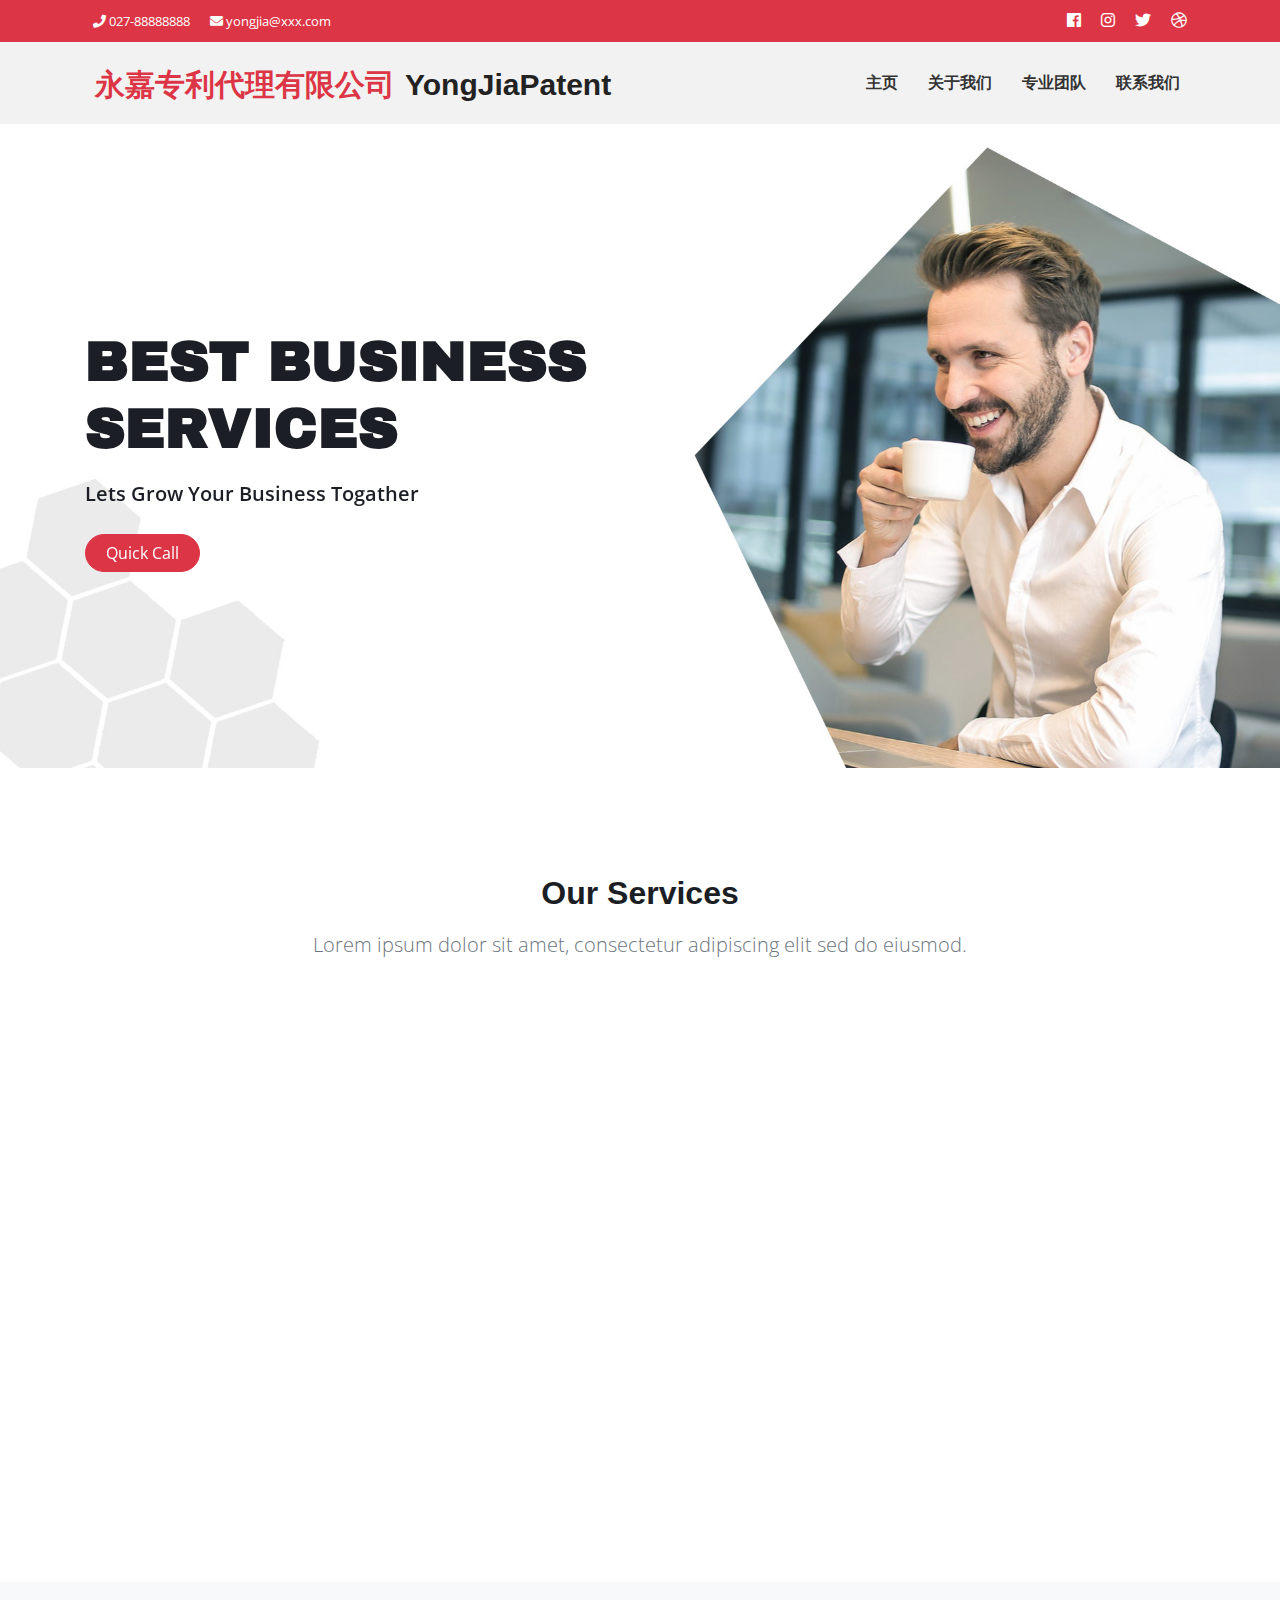
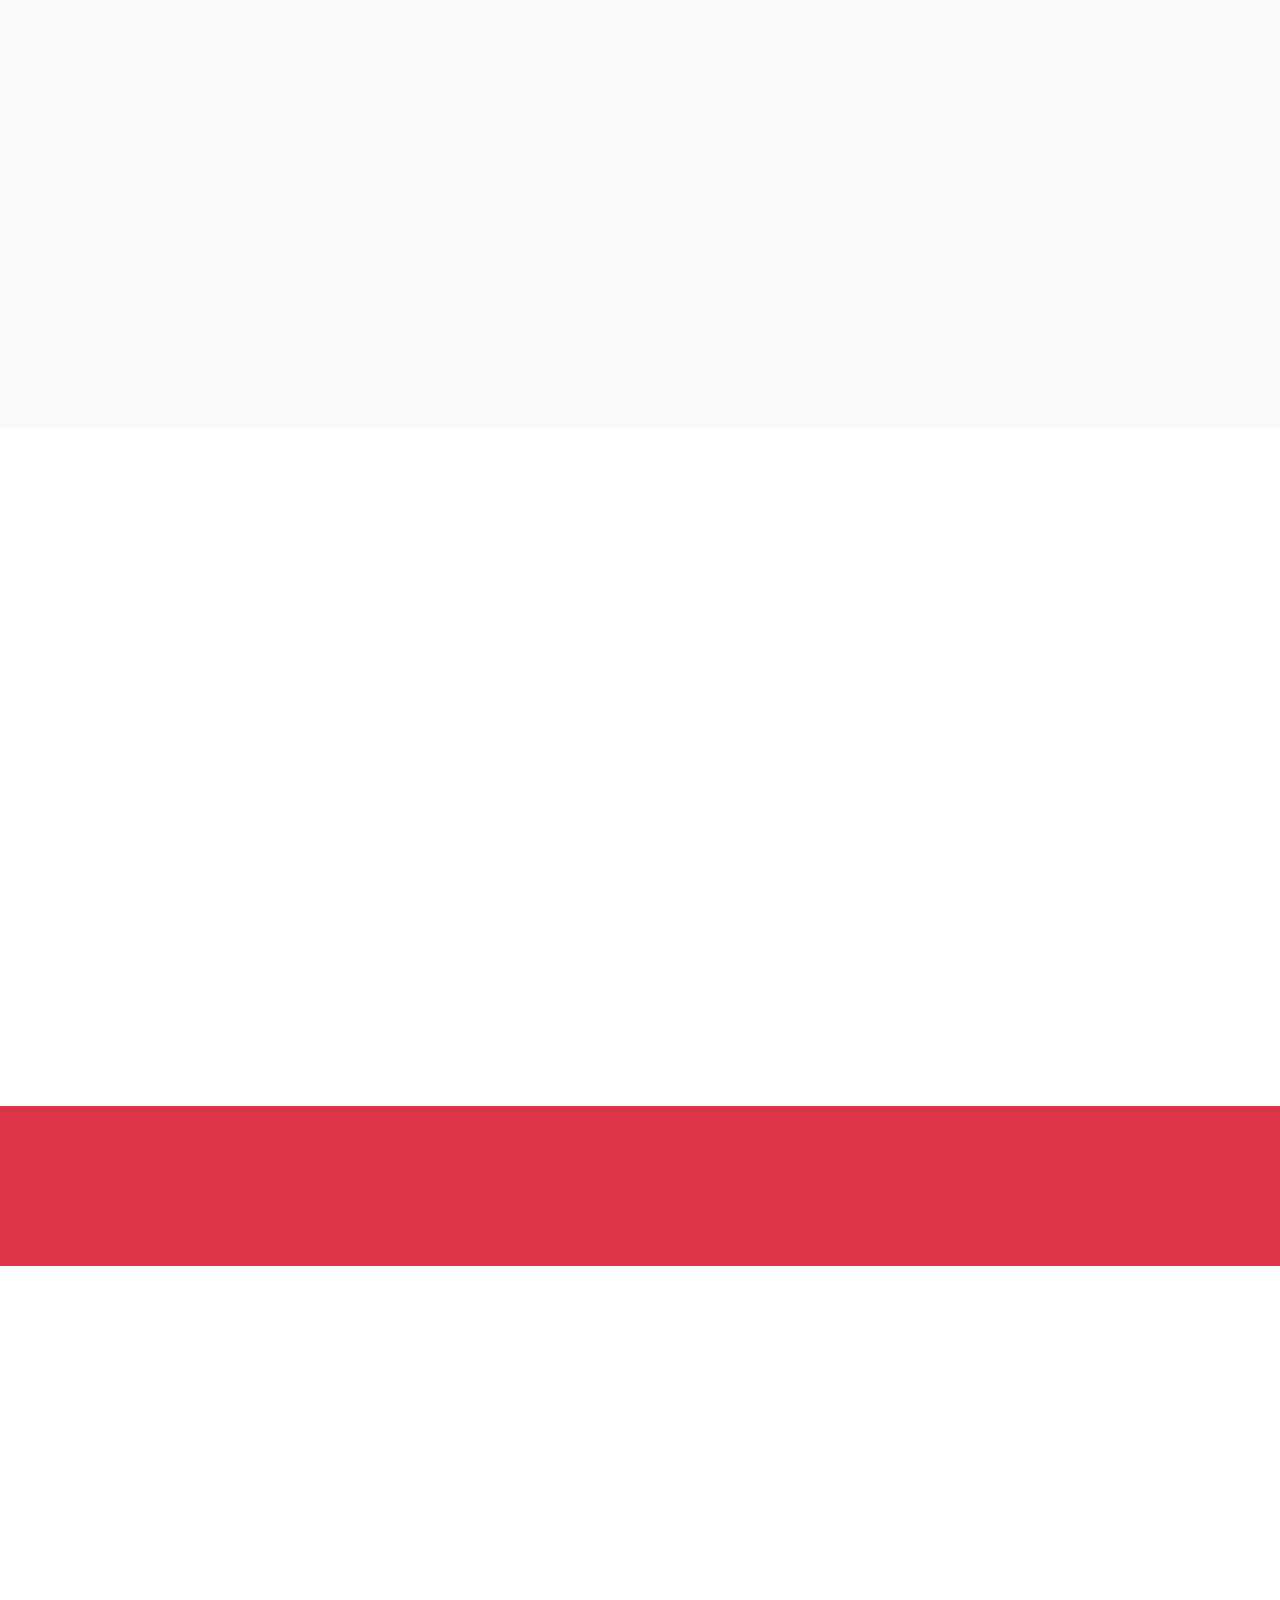
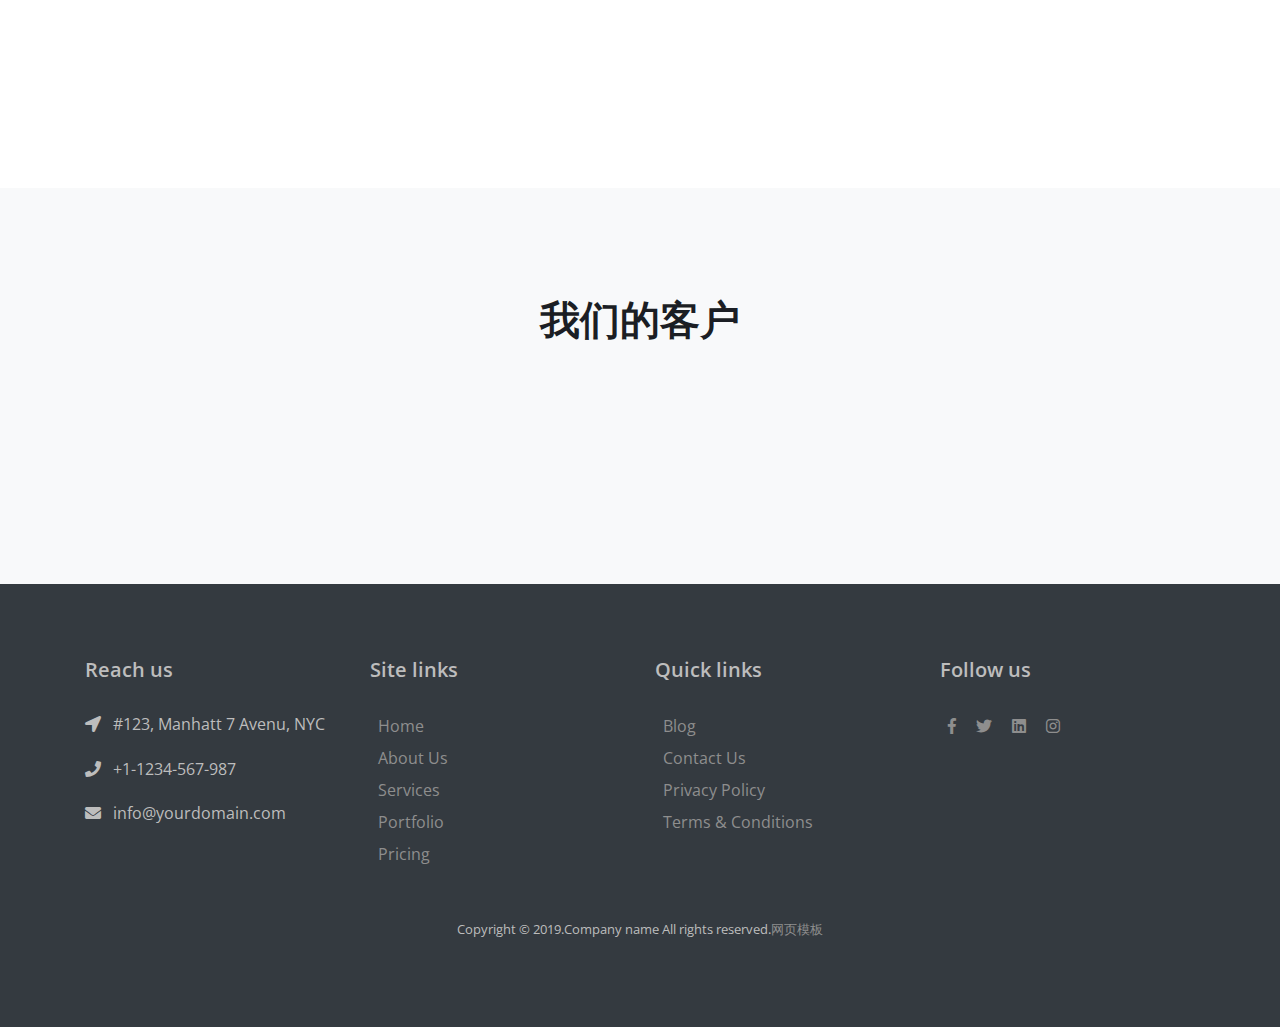
<file: index.html>
﻿<!DOCTYPE html>
<html lang="en" class="no-js"> 
  <head>
    <title>Home</title>

    <!-- Meta -->
    <meta charset="utf-8">
    <meta name="viewport" content="width=device-width, initial-scale=1, shrink-to-fit=no">
    <meta http-equiv="x-ua-compatible" content="ie=edge">
    <meta name="keywords" content="">
    <meta name="description" content="">

    <!-- Favicon -->
    <link rel="shortcut icon" href="favicon.ico" type="image/x-icon"> 

    <!-- Styles -->
    <link rel="stylesheet" type="text/css" href="assets/vendors/bootstrap/css/bootstrap.min.css"> 
    <link rel="stylesheet" type="text/css" href="assets/vendors/font-awesome/css/fontawesome-all.min.css">
    <link rel="stylesheet" type="text/css" href="assets/vendors/slick-carousel/slick.css"> 
	<link href="assets/vendors/ace-responsive-menu/ace-responsive-menu.css" rel="stylesheet" type="text/css" />
	<link href="assets/vendors/aos/aos.css" rel="stylesheet">
	<link rel="stylesheet" type="text/css" href="assets/css/theme.css">
    <link rel="stylesheet" type="text/css" href="assets/css/styles.css">
	
  </head>  
  <body>
  <div class="hidden-xs hidden-sm nav-top bg-primary py-2">
        <div class="container">
          <div class="row">
            <div class="col-sm-6">
              <div class="nav-top-contact">
                <!-- Social links -->
                <ul class="list-inline text-center text-md-left mb-0">
                  <li class="list-inline-item mx-2" ><i class="fa fa-phone"></i> 027-88888888</li>
                  <li class="list-inline-item mx-2" ><i class="fa fa-envelope" aria-hidden="true"></i> yongjia@xxx.com</li>
                </ul>
              </div>
            </div>
            <div class="col-sm-6 text-right">
                 <ul class="list-inline text-center text-md-right mb-0">
				  <li class="list-inline-item mx-2" data-toggle="tooltip" data-placement="top" title="Facebook">
					<a target="_blank" href="#">
					  <i class="fab fa-facebook"></i>
					</a>
				  </li>
				  <li class="list-inline-item mx-2" data-toggle="tooltip" data-placement="top" title="Instagram">
					<a target="_blank" href="#">
					  <i class="fab fa-instagram"></i>
					</a>
				  </li>
				  <li class="list-inline-item mx-2" data-toggle="tooltip" data-placement="top" title="Twitter">
					<a target="_blank" href="#">
					  <i class="fab fa-twitter"></i>
					</a>
				  </li>
				  <li class="list-inline-item mx-2" data-toggle="tooltip" data-placement="top" title="Dribbble">
					<a target="_blank" href="#">
					  <i class="fab fa-dribbble"></i>
					</a>
				  </li>
				</ul>
            </div>
          </div>
        </div>
      </div>
    <!-- Header -->
    <header class="main-header"> 
	<div class="container">
			<div class="logo">
					<a href="index.html">
						 <h2><span>永嘉专利代理有限公司</span>YongJiaPatent</h2>
					  </a>
				</div> 
			 <!-- Navbar --> 
				<nav class="mainNav">
				<!-- Menu Toggle btn-->
				<div class="menu-toggle">
					<h3>Menu</h3>
					<button type="button" id="menu-btn">
						<span class="icon-bar"></span>
						<span class="icon-bar"></span>
						<span class="icon-bar"></span>
					</button>
				</div>
				<!-- Responsive Menu Structure-->
				<!--Note: declare the Menu style in the data-menu-style="horizontal" (options: horizontal, vertical, accordion) -->
				<ul id="respMenu" class="ace-responsive-menu" data-menu-style="horizontal">
					 <li class="menu-active">
						<a href="index.html"> 
							<span class="title">主页</span>
						</a>
					</li>
                    <li>
                        <a href="test.html">
                            <span class="title">关于我们</span>
                        </a>
                    </li>
					 <li>
						<a href="about.html"> 
							<span class="title">专业团队</span>
						</a>
					</li>
					<li class="last ">
						<a href="contact.html"> 
							<span class="title">联系我们</span>
						</a>
					</li>
				</ul>
				</nav>   
				</div>
    </header>
      <!-- End Navbar --> 
		<section class="wt-section hero-large position-relative overflow-hidden mt-md-2"> 
				<div class="hero-img bg-overlay" data-overlay="0" style="background-image: url(assets/img/intro/banner-1.jpg);" data-aos="fade-right" data-aos-easing="linear" data-aos-delay="50"></div>
				<div class="container">
				<div class="row align-items-center my-5">
					<div class="col-md-6 py-5" data-aos="fade-left" data-aos-easing="linear" data-aos-delay="100">
						<!-- heading -->
						<h1 class="text-uppercase mb-3 display-4 font-weight-bolder">
							Best Business Services
						</h1>
						<p class="mb-4 h5">Lets Grow Your Business Togather</p> 
						<div class=" mb-0">
							<a href="#" class="btn btn-pill btn-primary mr-3 mb-md-0 mb-3">
								Quick Call
							</a>
						</div>
					</div> 
				</div>
			</div>
		</section>  
    <!-- End Header -->

    <main role="main"> 
	<section class="wt-section">
        <div class="container">
		<div class="row justify-content-md-center text-center pb-lg-4 mb-lg-5 mb-4">
          <div class="col-md-8 text-center w-md-50 mx-auto mb-0 ">
            <h2 class="mb-md-2">Our Services</h2>
            <p class="lead text-muted">Lorem ipsum dolor sit amet, consectetur adipiscing elit sed do eiusmod.

</p>
          </div>
		</div> 
          <div class="row">  
			<div class="col-md-4">
                <div class="bg-white p-4 mb-4 text-center border rounded-md py-5" data-aos="fade-up" data-aos-easing="linear" data-aos-delay="50">
						<div class="mb-4"><img src="assets/img/services/1.svg" width="80px" alt=""></div> 
                        <h5 class="mb-2">知识产权战略与咨询</h5>
                        <p class="text-muted">知识产权战略规划、管理、布局、预警，知识产权许可、转让，知识产权法律顾问等.</p>
                        <a href="#" class="btn btn-pill btn-outline-primary  mt-4">Read More</a> 
                </div>
            </div>
					<div class="col-md-4">
                <div class="bg-white p-4 mb-4 text-center border rounded-md py-5" data-aos="fade-up" data-aos-easing="linear" data-aos-delay="150">
                      <div class="mb-4"><img src="assets/img/services/2.svg" width="80px" alt=""></div> 
                        <h5 class="mb-2">知识产权注册与申请</h5>
                        <p class="text-muted">中外专利申请，中外商标注册，计算机软件登记，集成电路布图设计登记，互联网域名登记，专利年费管理等.</p>
                        <a href="#" class="btn btn-pill btn-outline-primary mt-4">Read More</a> 
                </div>
            </div>
			
			<div class="col-md-4">
                <div class="bg-white p-4 mb-4 text-center border rounded-md py-5" data-aos="fade-up" data-aos-easing="linear" data-aos-delay="200">
						<div class="mb-4"><img src="assets/img/services/3.svg" width="80px" alt=""></div> 
                        <h5 class="mb-2">知识产权维权与诉讼</h5>
                        <p class="text-muted">知识产权维权打假、调查取证、法律谈判、行政调处、侵权/行政诉讼，海关保护等.</p>
                        <a href="#" class="btn btn-pill btn-outline-primary mt-4">Read More</a> 
                </div>
            </div>
          </div>  
        </div>
      </section>
	  
	<section class="wt-section bg-light">
    <div class="container">
        <div class="row justify-content-md-center text-center">
            <div class="col-md-8" data-aos="fade-up" data-aos-easing="linear" data-aos-delay="50">
                <h1 class="mb-md-4">Get all type of Solutions</h1>
                <p class="lead text-muted">Lorem ipsum dolor sit amet, consectetur adipiscing elit, sed do eiusmod dolor sit amet, consectetur adipiscing elit, sed do eiusmod</p>

                <div class="mt-md-5">
                    <a href="#" class="btn btn-outline-primary btn-pill">Read More</a>
                </div>
            </div>
        </div>
    </div>
</section>
<section class="wt-section">
    <div class="container"> 
        <div class="row justify-content-md-center align-items-center text-center mb-lg-5 mb-4 pb-lg-5" data-aos="fade-left" data-aos-easing="linear" data-aos-delay="50">
            <div class="col-md-6 px-md-5"> 
				<i class="fab fa-connectdevelop display-4 text-primary mb-4"></i> 
                <h2 class="mb-md-4 mt-3">We are Top Consulting Firm in the World</h2>
                <p class="text-muted">Lorem ipsum dolor sit amet, consectetur adipiscing elit, sed do eiusmod Lorem ipsum dolor sit amet</p>
                <div class="mb-md-5 mb-4">
                    <a href="#" class="btn btn-outline-primary btn-pill">Read More</a>
                </div>
            </div>
            <div class="col-md-6">
                <img class="rounded mw-100" src="assets/img/intro/team.jpg" alt="">
            </div>
        </div> 
        
    </div>
</section>
<div class="card bg-primary border-0 rounded-0 p-5">
    <div class="container">
      <div class="row justify-content-between align-items-center text-center text-md-left" data-aos="fade-in" data-aos-easing="linear" data-aos-delay="50">
                    <div class="col-md-8">
                        <h5 class="mb-1">The best business consultancy services in world</h5>
                        <p class="mb-0">There are many variations of passages of Lorem Ipsum available the majority alteration.</p>
                    </div>
                    <div class="col-md-4 text-lg-right mt-md-0 mt-3">
                        <a href="contact.html" class="btn btn btn-outline-light btn-pill">Request Quote</a>
                    </div>
                </div> 
    </div>
</div> 
  <div class="wt-section pb-0">
    <div class="container">
        <div class="row justify-content-between align-items-center" data-aos="fade-right" data-aos-easing="linear" data-aos-delay="50">
            <div class="col-md-5"> 
                <h2 class="mb-4">Industry leader in consulting services</h2>
                <p class="text-muted">There are many variations of passages of Lorem Ipsum available, but the majority have suffered alteration in some form, by injected humour, or randomised words. Lorem ipsum dolor sit amet, consectetur adipisicing elit. Eius eligendi fugiat!</p>
            </div>
            <div class="col-md-6">
                <img src="assets/img/intro/img-woman-1.jpg" class="w-100" alt="">
            </div>
        </div>
    </div>
</div> 
 
      <section class="wt-section bg-light">
        <div class="container">
          <header class="text-center w-md-50 mx-auto mb-5">
            <h2 class="h1 mb-0">我们的客户</h2>
          </header>

          <div class="js-clients wt-clients mb-4" data-aos="fade-up" data-aos-easing="linear" data-aos-delay="50">
            <div>
              <img class="wt-clients__image" src="assets/img/clients/img1.png" alt="Image Description">
            </div> 
			<div>
              <img class="wt-clients__image" src="assets/img/clients/img4.png" alt="Image Description">
            </div>
            <div>
              <img class="wt-clients__image" src="assets/img/clients/img2.png" alt="Image Description">
            </div>
            <div>
              <img class="wt-clients__image" src="assets/img/clients/img3.png" alt="Image Description">
            </div>
            <div>
              <img class="wt-clients__image" src="assets/img/clients/img7.png" alt="Image Description">
            </div>           
            <div>
              <img class="wt-clients__image" src="assets/img/clients/img5.png" alt="Image Description">
            </div>
            <div>
              <img class="wt-clients__image" src="assets/img/clients/img6.png" alt="Image Description">
            </div>
            <div>
              <img class="wt-clients__image" src="assets/img/clients/img8.png" alt="Image Description">
            </div>
          </div>
        </div>
      </section> 
    </main>

    <!-- Footer --> 
<footer class="wt-section bg-dark main-footer">
<div class="container">
<div class="row">
<div class=" col-sm-4 col-md col-sm-4 col-12 col mb-4">
<h5 class="mb-4">Reach us</h5>
 
<p><i class="fa fa-location-arrow mr-2"></i> #123, Manhatt 7 Avenu, NYC </p>
<p><i class="fa fa-phone mr-2"></i>  +1-1234-567-987  </p>
<p><i class="fa fa fa-envelope mr-2"></i> info@yourdomain.com  </p>


</div>


<div class="col-sm-4 col-md  col-6 col mb-4">
<h5 class="mb-4">Site links</h5>

<ul class="list-inline">
<li class="list-block-item mx-2"><a href="#">Home</a></li>
<li class="list-block-item mx-2"><a href="#">About Us</a></li>
<li class="list-block-item mx-2"><a href="#">Services</a></li>
<li class="list-block-item mx-2"><a href="#">Portfolio</a></li>
<li class="list-block-item mx-2"><a href="#">Pricing</a></li>
</ul>

</div>


<div class="col-sm-4 col-md  col-6 col mb-4">
<h5 class="mb-4">Quick links</h5>

<ul class="list-inline">
<li class="list-block-item mx-2"><a href="#">Blog</a></li>
<li class="list-block-item mx-2"><a href="#">Contact Us</a></li>
<li class="list-block-item mx-2"><a href="#">Privacy Policy</a></li>
<li class="list-block-item mx-2"><a href="http://webthemez.com">Terms & Conditions</a></li>
</ul>

</div>


<div class="col-sm-4 col-md  col-12 col mb-4">
<h5 class="mb-4">Follow us</h5>
<ul class="social_footer_ul list-inline text-left mb-0">
<li class="list-inline-item mx-2"><a href="#"><i class="fab fa-facebook-f"></i></a></li>
<li class="list-inline-item mx-2"><a href="#"><i class="fab fa-twitter"></i></a></li>
<li class="list-inline-item mx-2"><a href="#"><i class="fab fa-linkedin"></i></a></li>
<li class="list-inline-item mx-2"><a href="#"><i class="fab fa-instagram"></i></a></li>
</ul>
</div>
</div>
<div class="row">
<div class="col-md-12 pt-4"> 

<p class="text-center copyrights">Copyright &copy; 2019.Company name All rights reserved.<a target="_blank" href="http://sc.chinaz.com/moban/">&#x7F51;&#x9875;&#x6A21;&#x677F;</a></p>
</div>
</div> 
</div> 
</footer>
    <!-- End Footer --> 
	
    <!-- JS Script Files -->
    <!-- Global Vendor -->
    <script src="assets/vendors/jquery.min.js"></script>
    <script src="assets/vendors/jquery.migrate.min.js"></script>
    <script src="assets/vendors/popper.min.js"></script>
    <script src="assets/vendors/bootstrap/js/bootstrap.min.js"></script>
	<script src="assets/vendors/aos/aos.js"></script>

    <!-- Components Vendor  --> 
    <script src="assets/vendors/slick-carousel/slick.min.js"></script>
	   <script src="assets/vendors/ace-responsive-menu/ace-responsive-menu.js"></script>

    <!--Plugin Initialize-->
    <script src="assets/js/global.js"></script> 
    <script src="assets/vendors/carousel.js"></script>
	
    <!-- END JAVASCRIPTS -->
  </body> 
</html>
</file>
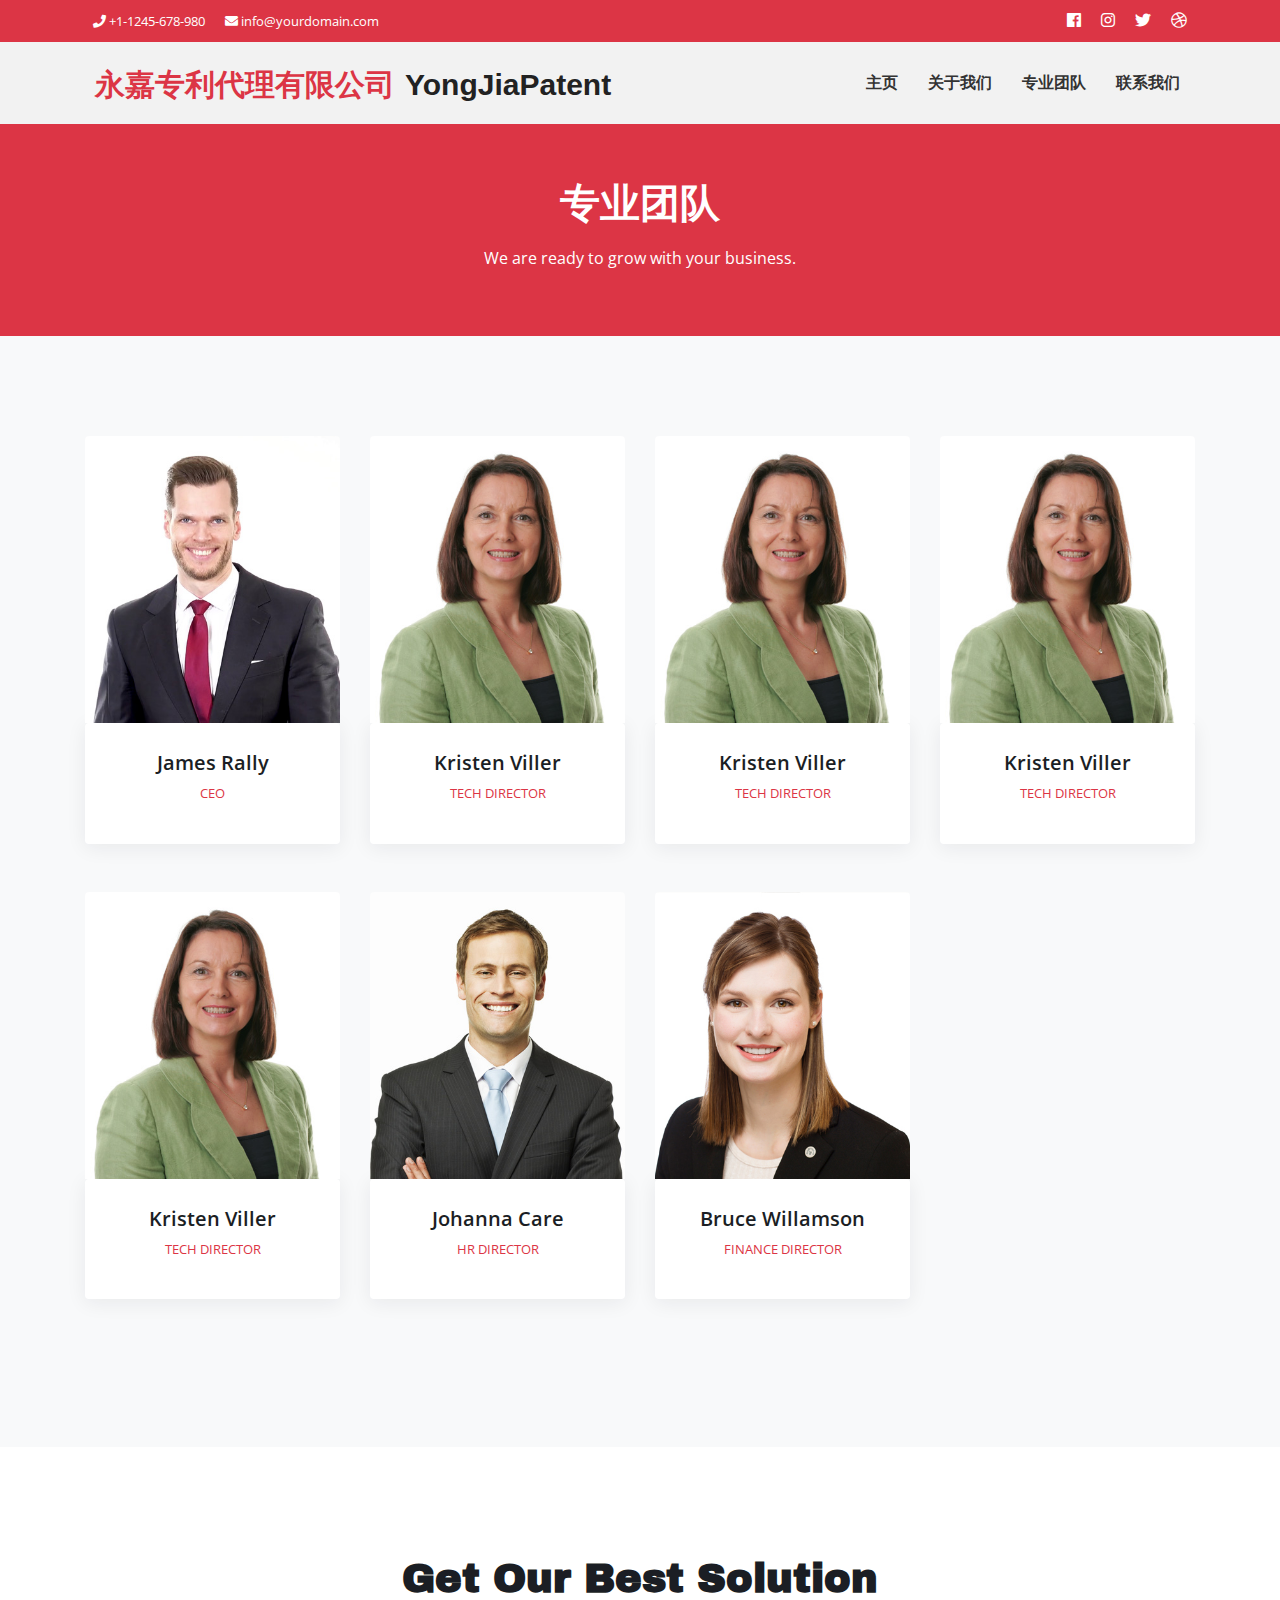
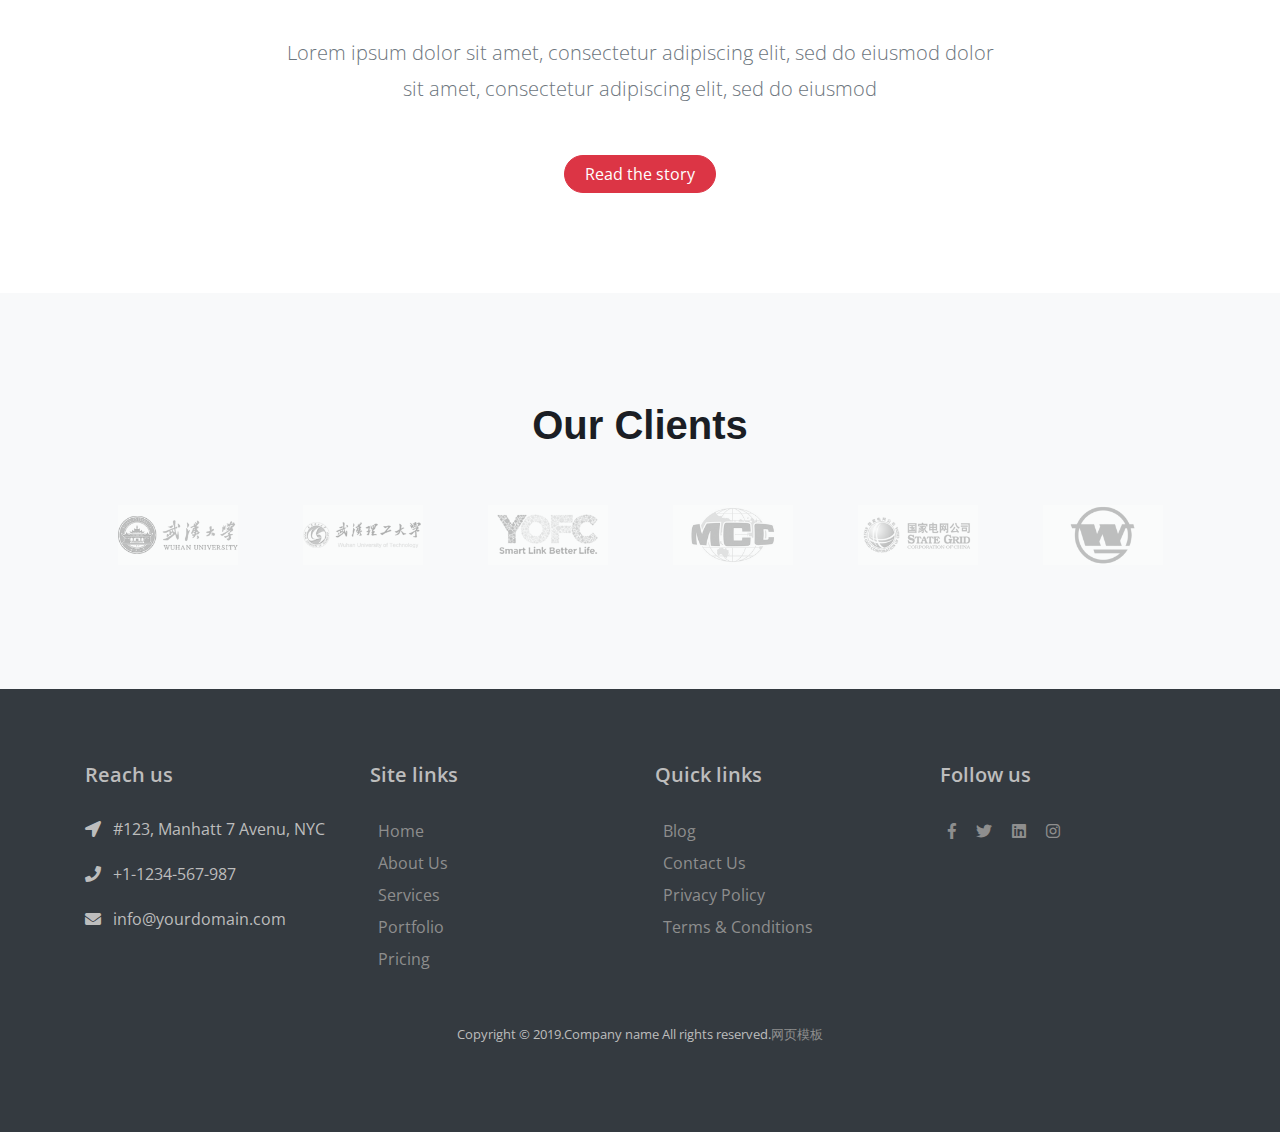
<file: about.html>
﻿<!DOCTYPE html>
<html lang="en" class="no-js"> 
  <head>
    <title>About us</title>

    <!-- Meta -->
    <meta charset="utf-8">
    <meta name="viewport" content="width=device-width, initial-scale=1, shrink-to-fit=no">
    <meta http-equiv="x-ua-compatible" content="ie=edge">
    <meta name="keywords" content="">
    <meta name="description" content="">

    <!-- Favicon -->
    <link rel="shortcut icon" href="favicon.ico" type="image/x-icon"> 

    <!-- Styles -->
    <link rel="stylesheet" type="text/css" href="assets/vendors/bootstrap/css/bootstrap.min.css"> 
    <link rel="stylesheet" type="text/css" href="assets/vendors/font-awesome/css/fontawesome-all.min.css">
    <link rel="stylesheet" type="text/css" href="assets/vendors/slick-carousel/slick.css">  
	<link href="assets/vendors/ace-responsive-menu/ace-responsive-menu.css" rel="stylesheet" type="text/css" />
	<link href="assets/vendors/aos/aos.css" rel="stylesheet">
	<link rel="stylesheet" type="text/css" href="assets/css/theme.css">
    <link rel="stylesheet" type="text/css" href="assets/css/styles.css">
  </head> 

  <body>
   <div class="hidden-xs hidden-sm nav-top bg-primary py-2">
        <div class="container">
          <div class="row">
            <div class="col-sm-6">
              <div class="nav-top-contact">
                <!-- Social links -->
                <ul class="list-inline text-center text-md-left mb-0">
                  <li class="list-inline-item mx-2" ><i class="fa fa-phone"></i> +1-1245-678-980</li>
                  <li class="list-inline-item mx-2" ><i class="fa fa-envelope" aria-hidden="true"></i> info@yourdomain.com</li>
                </ul>
              </div>
            </div>
            <div class="col-sm-6 text-right">
                 <ul class="list-inline text-center text-md-right mb-0">
				  <li class="list-inline-item mx-2" data-toggle="tooltip" data-placement="top" title="Facebook">
					<a target="_blank" href="https://www.facebook.com/Maxi">
					  <i class="fab fa-facebook"></i>
					</a>
				  </li>
				  <li class="list-inline-item mx-2" data-toggle="tooltip" data-placement="top" title="Instagram">
					<a target="_blank" href="#/Maxi">
					  <i class="fab fa-instagram"></i>
					</a>
				  </li>
				  <li class="list-inline-item mx-2" data-toggle="tooltip" data-placement="top" title="Twitter">
					<a target="_blank" href="https://twitter.com/Maxi">
					  <i class="fab fa-twitter"></i>
					</a>
				  </li>
				  <li class="list-inline-item mx-2" data-toggle="tooltip" data-placement="top" title="Dribbble">
					<a target="_blank" href="#/Maxi">
					  <i class="fab fa-dribbble"></i>
					</a>
				  </li>
				</ul>
            </div>
          </div>
        </div>
      </div>
    <!-- Header -->
    <header class="main-header"> 
	<div class="container">
			<div class="logo">
					<a href="index.html">
						 <h2><span>永嘉专利代理有限公司</span>YongJiaPatent</h2>
					  </a>
				</div> 
			 <!-- Navbar --> 
				<nav class="mainNav">
				<!-- Menu Toggle btn-->
				<div class="menu-toggle">
					<h3>Menu</h3>
					<button type="button" id="menu-btn">
						<span class="icon-bar"></span>
						<span class="icon-bar"></span>
						<span class="icon-bar"></span>
					</button>
				</div>
				<!-- Responsive Menu Structure-->
				<!--Note: declare the Menu style in the data-menu-style="horizontal" (options: horizontal, vertical, accordion) -->
				<ul id="respMenu" class="ace-responsive-menu" data-menu-style="horizontal">
					 <li class="active">
						<a href="index.html"> 
							<span class="title">主页</span>
						</a>
					</li>
                    <li>
                        <a href="test.html">
                            <span class="title">关于我们</span>
                        </a>
                    </li>
					<li class="menu-active">
						<a href="about.html"> 
							<span class="title">专业团队</span>
						</a>
					</li>
					<li class="last ">
						<a href="contact.html"> 
							<span class="title">联系我们</span>
						</a>
					</li>
				</ul>
				</nav>   
				</div>
    </header> 
	  <section class="wt-section bg-gray text-center inner-page-header"> 
			<div class="container">
				<div class="row justify-content-md-center align-items-center text-white py-4 py-lg-5">
					<div class="col-md-7">
						<div class="text-center">
                            <h1 class="display-sm-4 display-lg-3">专业团队</h1>
							<p class="sub-text">We are ready to grow with your business.</p>
					  </div>
					</div>
				</div>
			</div>
		</section>
    <main role="main"> 

      <section class="bg-light wt-section">
        <div class="container">
<!--          <header class="text-center w-md-50 mx-auto mb-5">-->
<!--            <h2 class="h1">Our Team</h2>-->
<!--            <p class="h5">We are ready to grow with your business.</p>-->
<!--          </header>-->

          <div class="row">
            <div class="col-lg-3 col-sm-6 mb-5"> 
              <figure>
                <img class="w-100 rounded-top" src="assets/img/team/img1.jpg" alt="Image Description"> 
                <div class="wt-box-shadow-sm bg-white text-center rounded p-4">
                  <div class="mb-3">
                    <h5 class="mb-1">James Rally</h5>
                    <small class="d-block font-style-normal text-uppercase text-primary wt-letter-spacing-xs">CEO</small>
                  </div>
                </div> 
              </figure> 
            </div>

            <div class="col-lg-3 col-sm-6 mb-5"> 
              <figure>
                <img class="w-100 rounded-top" src="assets/img/team/img2.jpg" alt="Image Description"> 
                <div class="wt-box-shadow-sm bg-white text-center rounded p-4">
                  <div class="mb-3">
                    <h5 class="mb-1">Kristen Viller</h5>
                    <small class="d-block font-style-normal text-uppercase text-primary wt-letter-spacing-xs">Tech Director</small>
                  </div>
                </div> 
              </figure> 
            </div>

             <div class="col-lg-3 col-sm-6 mb-5">
                 <figure>
                      <img class="w-100 rounded-top" src="assets/img/team/img2.jpg" alt="Image Description">
                      <div class="wt-box-shadow-sm bg-white text-center rounded p-4">
                          <div class="mb-3">
                              <h5 class="mb-1">Kristen Viller</h5>
                              <small class="d-block font-style-normal text-uppercase text-primary wt-letter-spacing-xs">Tech Director</small>
                          </div>
                      </div>
                  </figure>
              </div>

              <div class="col-lg-3 col-sm-6 mb-5">
                  <figure>
                      <img class="w-100 rounded-top" src="assets/img/team/img2.jpg" alt="Image Description">
                      <div class="wt-box-shadow-sm bg-white text-center rounded p-4">
                          <div class="mb-3">
                              <h5 class="mb-1">Kristen Viller</h5>
                              <small class="d-block font-style-normal text-uppercase text-primary wt-letter-spacing-xs">Tech Director</small>
                          </div>
                      </div>
                  </figure>
              </div>

              <div class="col-lg-3 col-sm-6 mb-5">
                  <figure>
                      <img class="w-100 rounded-top" src="assets/img/team/img2.jpg" alt="Image Description">
                      <div class="wt-box-shadow-sm bg-white text-center rounded p-4">
                          <div class="mb-3">
                              <h5 class="mb-1">Kristen Viller</h5>
                              <small class="d-block font-style-normal text-uppercase text-primary wt-letter-spacing-xs">Tech Director</small>
                          </div>
                      </div>
                  </figure>
              </div>

            <div class="col-lg-3 col-sm-6 mb-5"> 
              <figure>
                <img class="w-100 rounded-top" src="assets/img/team/img3.jpg" alt="Image Description">
                <div class="wt-box-shadow-sm bg-white text-center rounded p-4">
                  <div class="mb-3">
                    <h5 class="mb-1">Johanna Care</h5>
                    <small class="d-block font-style-normal text-uppercase text-primary wt-letter-spacing-xs">HR Director</small>
                  </div>
                </div> 
              </figure> 
            </div>

            <div class="col-lg-3 col-sm-6 mb-5"> 
              <figure>
                <img class="w-100 rounded-top" src="assets/img/team/img4.jpg" alt="Image Description"> 
                <div class="wt-box-shadow-sm bg-white text-center rounded p-4">
                  <div class="mb-3">
                    <h5 class="mb-1">Bruce Willamson</h5>
                    <small class="d-block font-style-normal text-uppercase text-primary wt-letter-spacing-xs">Finance Director</small>
                  </div>
                </div> 
              </figure> 
            </div>
          </div> 
        </div>
      </section> 
     <section class="wt-section">
    <div class="container">
        <div class="row justify-content-md-center text-center">
            <div class="col-md-8">
                <h1 class="mb-md-4">Get Our Best Solution</h1>
                <p class="lead text-muted">Lorem ipsum dolor sit amet, consectetur adipiscing elit, sed do eiusmod dolor sit amet, consectetur adipiscing elit, sed do eiusmod</p>

                <div class="mt-md-5">
                    <a href="#" class="btn btn-primary btn-pill btn-theme">Read the story</a>
                </div>
            </div>
        </div>
    </div>
</section> 
      <section class="wt-section bg-light">
        <div class="container">
          <header class="text-center w-md-50 mx-auto mb-5">
            <h2 class="h1 mb-0">Our Clients</h2>
          </header>

          <div class="js-clients wt-clients mb-4">
            <div>
              <img class="wt-clients__image" src="assets/img/clients/img1.png" alt="Image Description">
            </div>
            <div>
              <img class="wt-clients__image" src="assets/img/clients/img2.png" alt="Image Description">
            </div>
            <div>
              <img class="wt-clients__image" src="assets/img/clients/img3.png" alt="Image Description">
            </div>
            <div>
              <img class="wt-clients__image" src="assets/img/clients/img4.png" alt="Image Description">
            </div>
            <div>
              <img class="wt-clients__image" src="assets/img/clients/img5.png" alt="Image Description">
            </div>
            <div>
              <img class="wt-clients__image" src="assets/img/clients/img6.png" alt="Image Description">
            </div>
            <div>
              <img class="wt-clients__image" src="assets/img/clients/img7.png" alt="Image Description">
            </div>
            <div>
              <img class="wt-clients__image" src="assets/img/clients/img8.png" alt="Image Description">
            </div>
          </div>
        </div>
      </section> 
    </main>

  
    <!-- Footer --> 
<footer class="wt-section bg-dark main-footer">
<div class="container">
<div class="row">
<div class=" col-sm-4 col-md col-sm-4 col-12 col mb-4">
<h5 class="mb-4">Reach us</h5>
 
<p><i class="fa fa-location-arrow mr-2"></i> #123, Manhatt 7 Avenu, NYC </p>
<p><i class="fa fa-phone mr-2"></i>  +1-1234-567-987  </p>
<p><i class="fa fa fa-envelope mr-2"></i> info@yourdomain.com  </p>


</div>


<div class="col-sm-4 col-md  col-6 col mb-4">
<h5 class="mb-4">Site links</h5>

<ul class="list-inline">
<li class="list-block-item mx-2"><a href="#">Home</a></li>
<li class="list-block-item mx-2"><a href="#">About Us</a></li>
<li class="list-block-item mx-2"><a href="#">Services</a></li>
<li class="list-block-item mx-2"><a href="#">Portfolio</a></li>
<li class="list-block-item mx-2"><a href="#">Pricing</a></li>
</ul>

</div>


<div class="col-sm-4 col-md  col-6 col mb-4">
<h5 class="mb-4">Quick links</h5>

<ul class="list-inline">
<li class="list-block-item mx-2"><a href="#">Blog</a></li>
<li class="list-block-item mx-2"><a href="#">Contact Us</a></li>
<li class="list-block-item mx-2"><a href="#">Privacy Policy</a></li>
<li class="list-block-item mx-2"><a href="http://webthemez.com">Terms & Conditions</a></li>
</ul>

</div>


<div class="col-sm-4 col-md  col-12 col mb-4">
<h5 class="mb-4">Follow us</h5>
<ul class="social_footer_ul list-inline text-left mb-0">
<li class="list-inline-item mx-2"><a href="#"><i class="fab fa-facebook-f"></i></a></li>
<li class="list-inline-item mx-2"><a href="#"><i class="fab fa-twitter"></i></a></li>
<li class="list-inline-item mx-2"><a href="#"><i class="fab fa-linkedin"></i></a></li>
<li class="list-inline-item mx-2"><a href="#"><i class="fab fa-instagram"></i></a></li>
</ul>
</div>
</div>
<div class="row">
<div class="col-md-12 pt-4"> 

<p class="text-center copyrights">Copyright &copy; 2019.Company name All rights reserved.<a target="_blank" href="http://sc.chinaz.com/moban/">&#x7F51;&#x9875;&#x6A21;&#x677F;</a></p>
</div>
</div> 
</div> 
</footer>
    <!-- End Footer --> 
	
    <!-- JS Script Files -->
    <!-- Global Vendor -->
    <script src="assets/vendors/jquery.min.js"></script>
    <script src="assets/vendors/jquery.migrate.min.js"></script>
    <script src="assets/vendors/popper.min.js"></script>
    <script src="assets/vendors/bootstrap/js/bootstrap.min.js"></script>
	<script src="assets/vendors/aos/aos.js"></script>

    <!-- Components Vendor  --> 
    <script src="assets/vendors/slick-carousel/slick.min.js"></script>
	   <script src="assets/vendors/ace-responsive-menu/ace-responsive-menu.js"></script>

    <!--Plugin Initialize-->
    <script src="assets/js/global.js"></script> 
    <script src="assets/vendors/carousel.js"></script>
	
    <!-- END JAVASCRIPTS -->
  </body> 
</html>
</file>
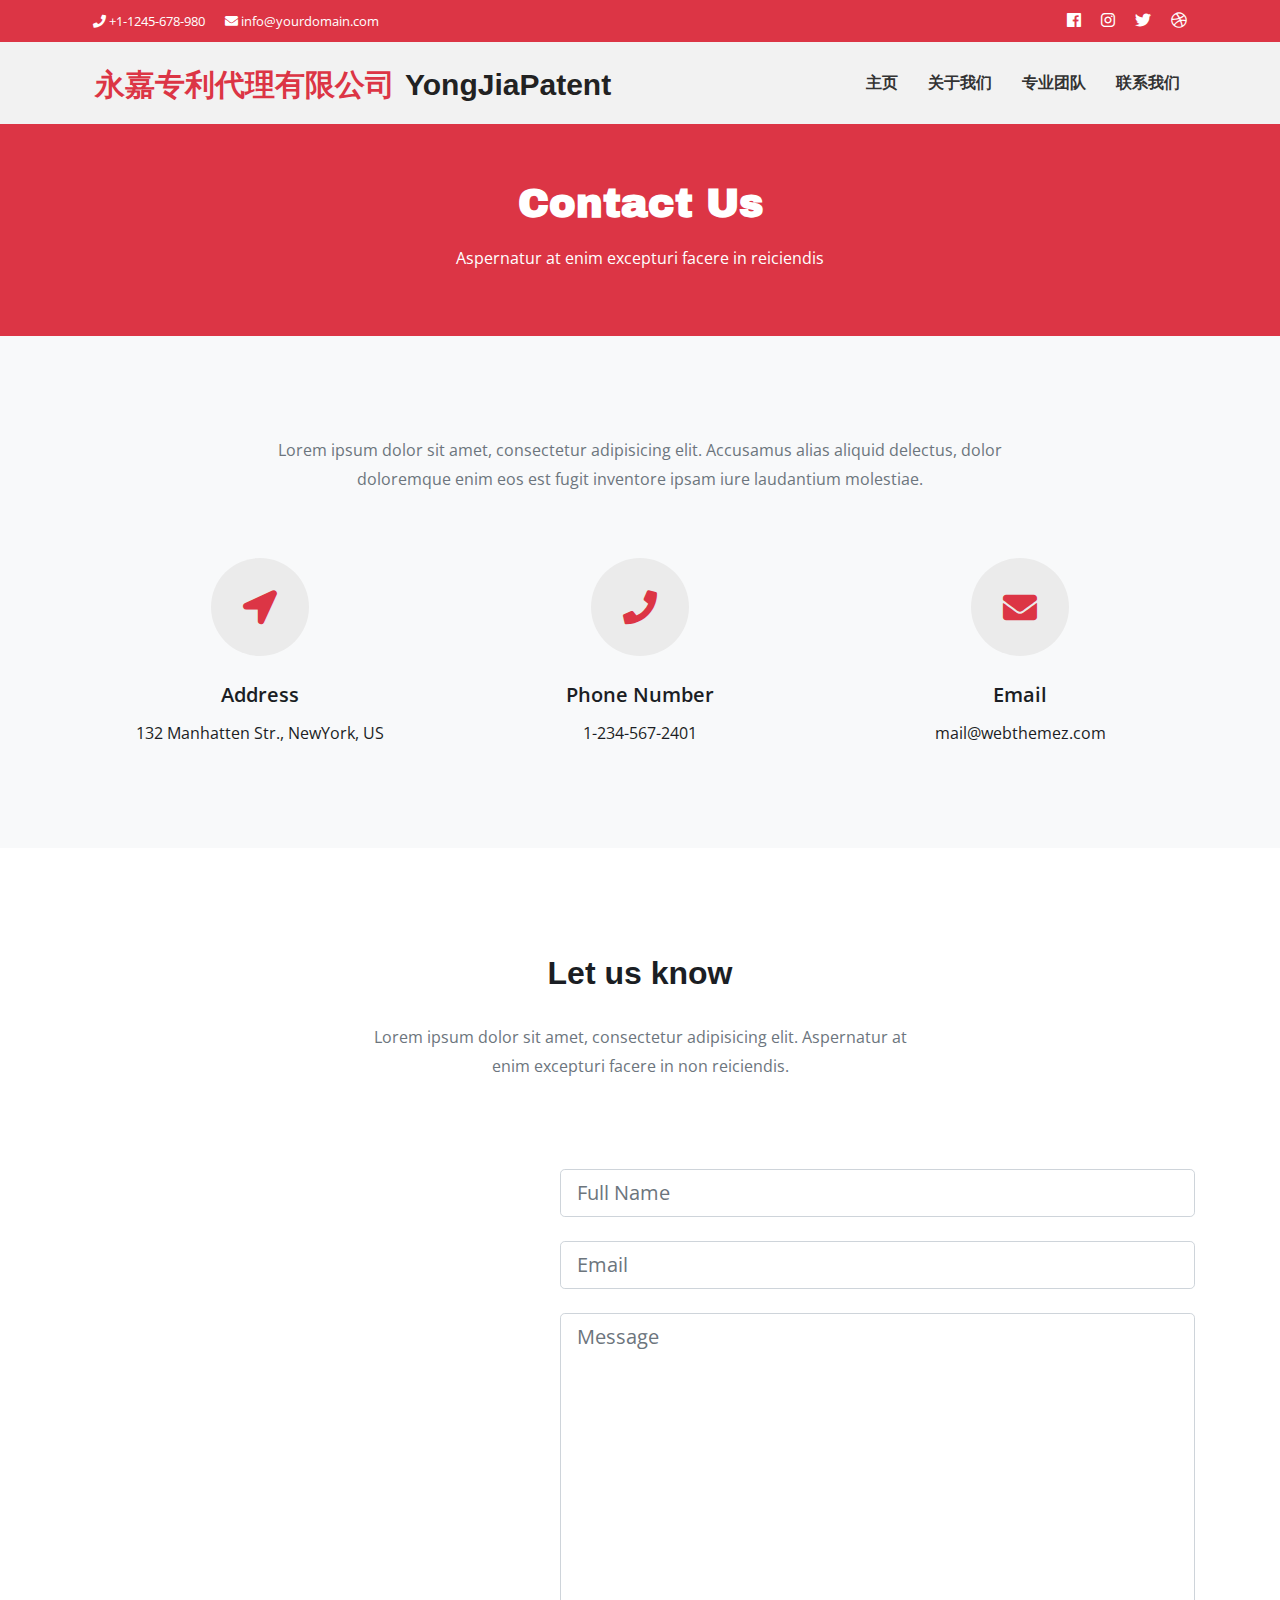
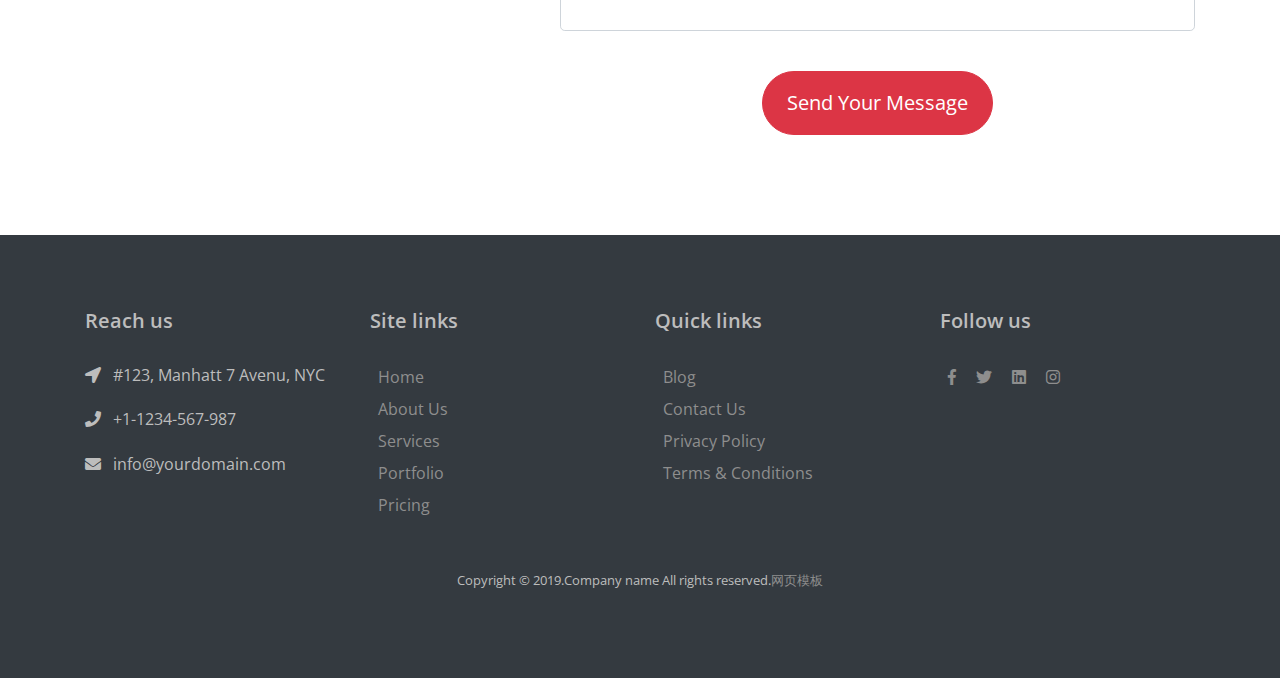
<file: contact.html>
﻿<!DOCTYPE html>
<html lang="en" class="no-js">
  <!-- Head -->
  <head>
    <title>Contacts</title>
    <!-- Meta -->
    <meta charset="utf-8">
    <meta name="viewport" content="width=device-width, initial-scale=1, shrink-to-fit=no">
    <meta http-equiv="x-ua-compatible" content="ie=edge">
    <meta name="keywords" content="">
    <meta name="description" content="">

    <!-- Favicon -->
    <link rel="shortcut icon" href="favicon.ico" type="image/x-icon"> 

    <!-- Styles -->
    <link rel="stylesheet" type="text/css" href="assets/vendors/bootstrap/css/bootstrap.min.css">  
    <link rel="stylesheet" type="text/css" href="assets/vendors/font-awesome/css/fontawesome-all.min.css">
    <link rel="stylesheet" type="text/css" href="assets/vendors/slick-carousel/slick.css"> 
	<link href="assets/vendors/ace-responsive-menu/ace-responsive-menu.css" rel="stylesheet" type="text/css" />
	<link href="assets/vendors/aos/aos.css" rel="stylesheet">
	<link rel="stylesheet" type="text/css" href="assets/css/theme.css">
    <link rel="stylesheet" type="text/css" href="assets/css/styles.css">
  </head>
  <!-- End Head -->
<body>
   <div class="hidden-xs hidden-sm nav-top bg-primary py-2">
        <div class="container">
          <div class="row">
            <div class="col-sm-6">
              <div class="nav-top-contact">
                <!-- Social links -->
                <ul class="list-inline text-center text-md-left mb-0">
                  <li class="list-inline-item mx-2" ><i class="fa fa-phone"></i> +1-1245-678-980</li>
                  <li class="list-inline-item mx-2" ><i class="fa fa-envelope" aria-hidden="true"></i> info@yourdomain.com</li>
                </ul>
              </div>
            </div>
            <div class="col-sm-6 text-right">
                 <ul class="list-inline text-center text-md-right mb-0">
				  <li class="list-inline-item mx-2" data-toggle="tooltip" data-placement="top" title="Facebook">
					<a target="_blank" href="https://www.facebook.com/Maxi">
					  <i class="fab fa-facebook"></i>
					</a>
				  </li>
				  <li class="list-inline-item mx-2" data-toggle="tooltip" data-placement="top" title="Instagram">
					<a target="_blank" href="#/Maxi">
					  <i class="fab fa-instagram"></i>
					</a>
				  </li>
				  <li class="list-inline-item mx-2" data-toggle="tooltip" data-placement="top" title="Twitter">
					<a target="_blank" href="https://twitter.com/Maxi">
					  <i class="fab fa-twitter"></i>
					</a>
				  </li>
				  <li class="list-inline-item mx-2" data-toggle="tooltip" data-placement="top" title="Dribbble">
					<a target="_blank" href="#/Maxi">
					  <i class="fab fa-dribbble"></i>
					</a>
				  </li>
				</ul>
            </div>
          </div>
        </div>
      </div>
    <!-- Header -->
    <header class="main-header"> 
	<div class="container">
			<div class="logo">
					<a href="index.html">
						 <h2><span>永嘉专利代理有限公司</span>YongJiaPatent</h2>
					  </a>
				</div> 
			 <!-- Navbar --> 
				<nav class="mainNav">
				<!-- Menu Toggle btn-->
				<div class="menu-toggle">
					<h3>Menu</h3>
					<button type="button" id="menu-btn">
						<span class="icon-bar"></span>
						<span class="icon-bar"></span>
						<span class="icon-bar"></span>
					</button>
				</div>
				<!-- Responsive Menu Structure-->
				<!--Note: declare the Menu style in the data-menu-style="horizontal" (options: horizontal, vertical, accordion) -->
				<ul id="respMenu" class="ace-responsive-menu" data-menu-style="horizontal">
					 <li class="active">
						<a href="index.html"> 
							<span class="title">主页</span>
						</a>
					</li>
					<li>
						<a href="test.html">
							<span class="title">关于我们</span>
						</a>
					</li>
					<li>
						<a href="about.html">
							<span class="title">专业团队</span>
						</a>
					</li>
					<li class="menu-active">
						<a href="contact.html"> 
							<span class="title">联系我们</span>
						</a>
					</li>
				</ul>
				</nav>   
				</div>
    </header> 
	  <section class="wt-section bg-gray text-center inner-page-header"> 
			<div class="container">
				<div class="row justify-content-md-center align-items-center text-white py-4 py-lg-5">
					<div class="col-md-7">
						<div class="text-center">
							<h1 class="display-sm-4 display-lg-3">Contact Us</h1>
							<p class="sub-text">Aspernatur at enim excepturi facere in reiciendis</p>
					  </div>
					</div>
				</div>
			</div>
		</section>
    <main role="main">

	        <!-- Icon Block -->
      <section class="wt-section bg-light">
	  <div class="container">
	  <div class="row justify-content-center align-items-center text-center pb-lg-5">
            <div class="col-md-8"> 
                <p class="text-muted">Lorem ipsum dolor sit amet, consectetur adipisicing elit. Accusamus alias aliquid delectus, dolor
                    doloremque enim eos est fugit inventore ipsam iure laudantium molestiae.</p>
            </div>
        </div>
		<div class="row">
            <div class="col-lg-4 mb-5 mb-lg-0 text-center">
              <div class="contactIcons text-primary mb-2">
                <i class="fa fa-location-arrow"></i>
              </div>
              <h3 class="h5">Address</h3>
            <p class="mb-0">132 Manhatten Str., NewYork, US</p>
            </div>

            <div class="col-lg-4 mb-5 mb-lg-0 text-center">
              <div class="contactIcons text-primary mb-2">
                <i class="fa fa-phone"></i>
              </div>
             <h3 class="h5">Phone Number</h3>
            <p class="mb-0">1-234-567-2401</p>
            </div>

            <div class="col-lg-4 mb-5 mb-lg-0 text-center">
              <div class="contactIcons text-primary mb-2">
                <i class="fa fa fa-envelope"></i>
              </div>
              <h3 class="h5">Email</h3>
            <p class="mb-0">mail@webthemez.com</p>
            </div>
          </div> 
		</div>
      </section>
      <!-- End Icon Block -->

      <!-- Contact Form -->
      <section class="wt-section">
        <div class="container"> 
		<div class="row justify-content-center align-items-center text-center mb-lg-4 mb-4">
            <div class="col-md-6 mb-lg-5 mb-4">
                <h2 class="mb-4">Let us know</h2>
                <p class="text-muted">Lorem ipsum dolor sit amet, consectetur adipisicing elit. Aspernatur at enim excepturi facere in non reiciendis.</p>
            </div>
        </div>
          <form class="text-center" action="#">
            <div class="row text-center">
					 <div class="col-lg-5">
  <iframe src="https://www.google.com/maps/embed?pb=!1m14!1m8!1m3!1d11880.492291371422!2d12.4922309!3d41.8902102!3m2!1i1024!2i768!4f13.1!3m3!1m2!1s0x0%3A0x28f1c82e908503c4!2sColosseo!5e0!3m2!1sit!2sit!4v1524815927977" width="100%" height="320" frameborder="0" style="border:0" allowfullscreen></iframe>
 </div>
			  <div class="col-lg-7">
				  
		   <!-- Form itself -->
				  <form name="sentMessage" class="well" id="contactForm"  novalidate> 
				 <div class="control-group">
						   <div class="form-group mb-4">
					<input type="text" class="form-control form-control-lg" 
						   placeholder="Full Name" id="name" required
							   data-validation-required-message="Please enter your name" />
					  <p class="help-block"></p>

				   </div>
					 </div> 	
						<div class="form-group mb-4">
						  <div class="controls">
					<input type="email" class="form-control form-control-lg" placeholder="Email" 
									id="email" required
							   data-validation-required-message="Please enter your email" />
				</div>
				</div> 	
					  
					   <div class="form-group mb-4">
						 <div class="controls">
						 <textarea rows="10" cols="100" class="form-control form-control-lg" 
							   placeholder="Message" id="message" required
					   data-validation-required-message="Please enter your message" minlength="5" 
							   data-validation-minlength-message="Min 5 characters" 
								maxlength="999" style="resize:none"></textarea>
				</div>
					   </div> 		 
				 <div id="success"> </div> <!-- For success/fail messages -->
			 <div class="text-center">
              <button class="btn btn-lg btn-primary py-3 mt-3 px-4 btn-pill" type="submit">Send Your Message</button>
            </div> 
				  </form>
            </div>
			</div>
           
          </form>
        </div>
      </section>
      <!-- End Contact Form -->  
    </main>

 
    <!-- Footer --> 
<footer class="wt-section bg-dark main-footer">
<div class="container">
<div class="row">
<div class=" col-sm-4 col-md col-sm-4 col-12 col mb-4">
<h5 class="mb-4">Reach us</h5>
 
<p><i class="fa fa-location-arrow mr-2"></i> #123, Manhatt 7 Avenu, NYC </p>
<p><i class="fa fa-phone mr-2"></i>  +1-1234-567-987  </p>
<p><i class="fa fa fa-envelope mr-2"></i> info@yourdomain.com  </p>


</div>


<div class="col-sm-4 col-md  col-6 col mb-4">
<h5 class="mb-4">Site links</h5>

<ul class="list-inline">
<li class="list-block-item mx-2"><a href="#">Home</a></li>
<li class="list-block-item mx-2"><a href="#">About Us</a></li>
<li class="list-block-item mx-2"><a href="#">Services</a></li>
<li class="list-block-item mx-2"><a href="#">Portfolio</a></li>
<li class="list-block-item mx-2"><a href="#">Pricing</a></li>
</ul>

</div>


<div class="col-sm-4 col-md  col-6 col mb-4">
<h5 class="mb-4">Quick links</h5>

<ul class="list-inline">
<li class="list-block-item mx-2"><a href="#">Blog</a></li>
<li class="list-block-item mx-2"><a href="#">Contact Us</a></li>
<li class="list-block-item mx-2"><a href="#">Privacy Policy</a></li>
<li class="list-block-item mx-2"><a href="http://webthemez.com">Terms & Conditions</a></li>
</ul>

</div>


<div class="col-sm-4 col-md  col-12 col mb-4">
<h5 class="mb-4">Follow us</h5>
<ul class="social_footer_ul list-inline text-left mb-0">
<li class="list-inline-item mx-2"><a href="#"><i class="fab fa-facebook-f"></i></a></li>
<li class="list-inline-item mx-2"><a href="#"><i class="fab fa-twitter"></i></a></li>
<li class="list-inline-item mx-2"><a href="#"><i class="fab fa-linkedin"></i></a></li>
<li class="list-inline-item mx-2"><a href="#"><i class="fab fa-instagram"></i></a></li>
</ul>
</div>
</div>
<div class="row">
<div class="col-md-12 pt-4"> 

<p class="text-center copyrights">Copyright &copy; 2019.Company name All rights reserved.<a target="_blank" href="http://sc.chinaz.com/moban/">&#x7F51;&#x9875;&#x6A21;&#x677F;</a></p>
</div>
</div> 
</div> 
</footer>
    <!-- End Footer --> 
	
    <!-- JS Script Files -->
    <!-- Global Vendor -->
    <script src="assets/vendors/jquery.min.js"></script>
    <script src="assets/vendors/jquery.migrate.min.js"></script>
    <script src="assets/vendors/popper.min.js"></script>
    <script src="assets/vendors/bootstrap/js/bootstrap.min.js"></script>
	<script src="assets/vendors/aos/aos.js"></script>

    <!-- Components Vendor  --> 
    <script src="assets/vendors/slick-carousel/slick.min.js"></script>
	   <script src="assets/vendors/ace-responsive-menu/ace-responsive-menu.js"></script>

    <!--Plugin Initialize-->
    <script src="assets/js/global.js"></script> 
    <script src="assets/vendors/carousel.js"></script>
	
    <!-- END JAVASCRIPTS -->
  </body> 
</html>
</file>
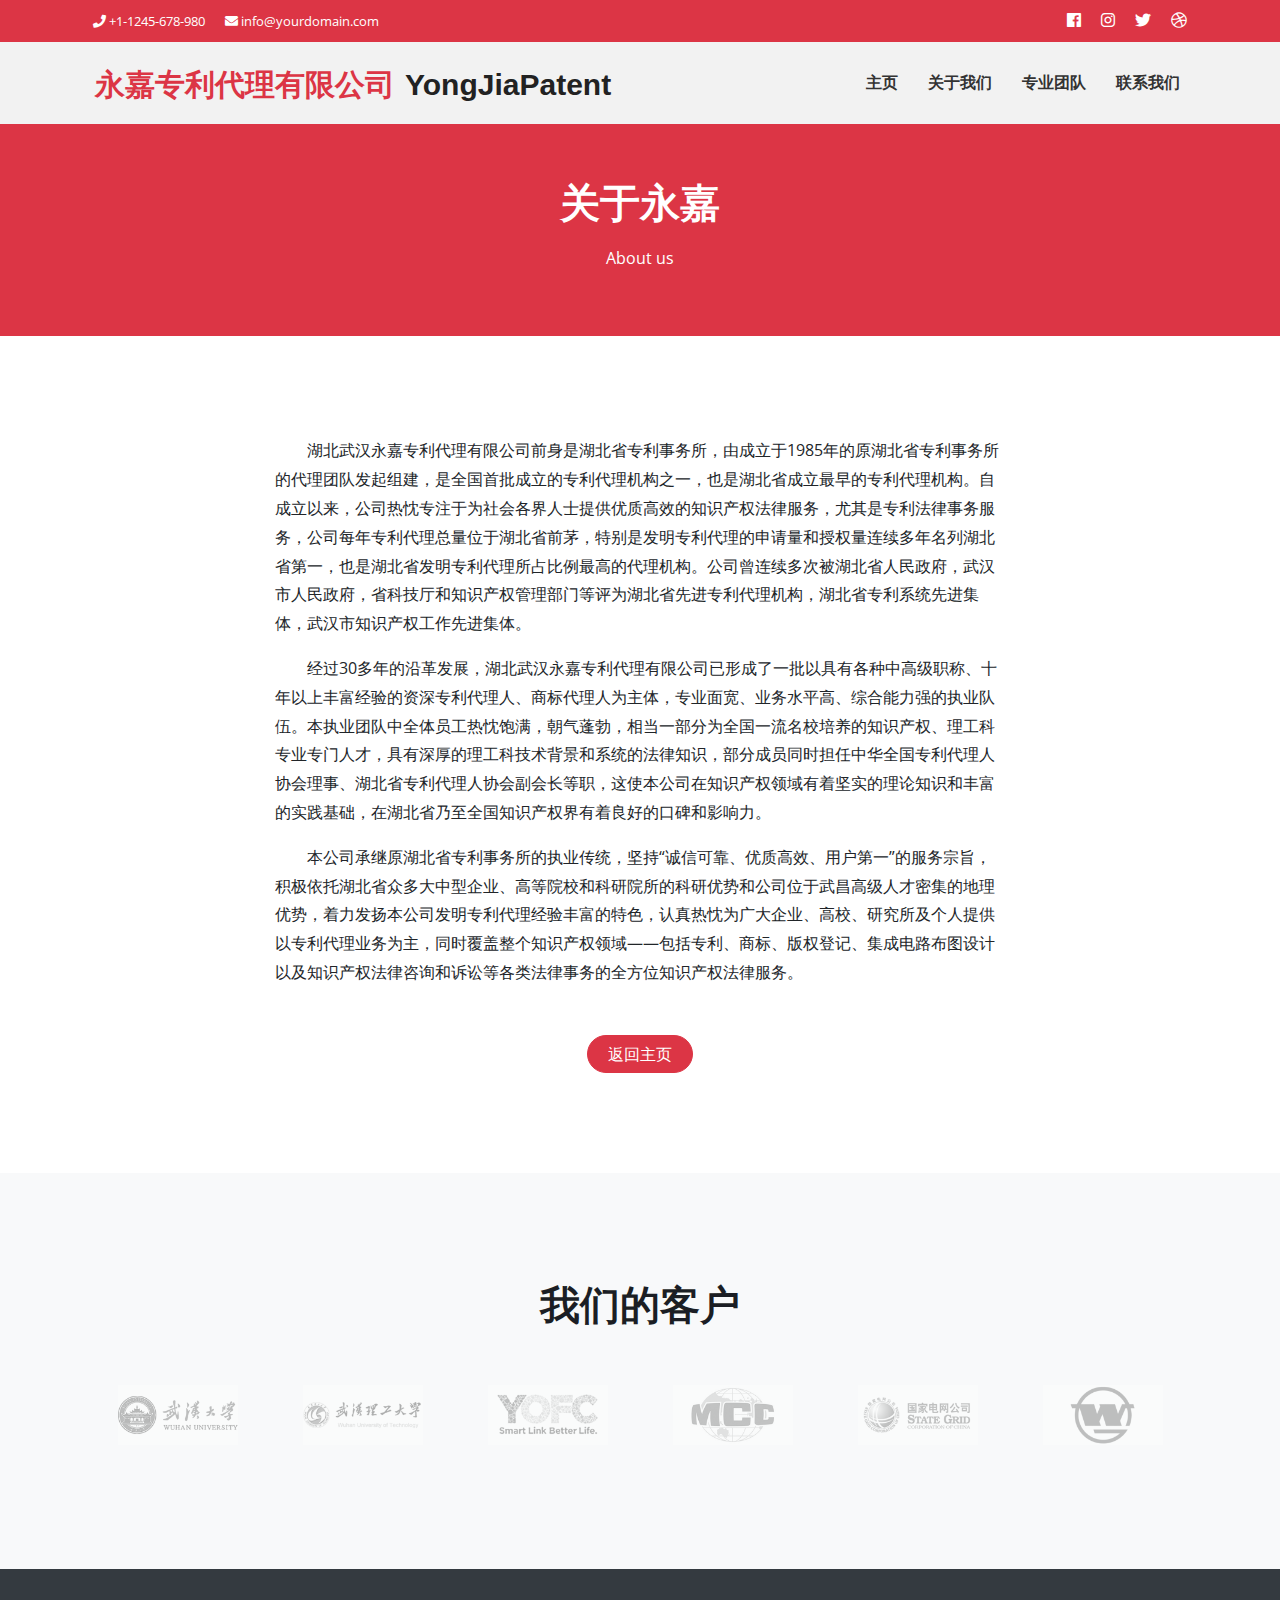
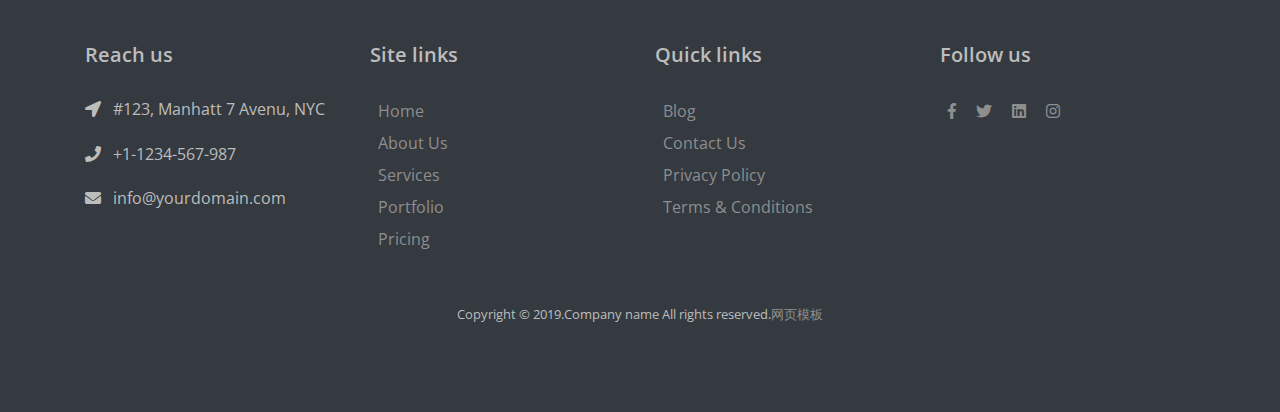
<file: test.html>
﻿<!DOCTYPE html>
<html lang="en" class="no-js"> 
  <head>
    <title>About us</title>

    <!-- Meta -->
    <meta charset="utf-8">
    <meta name="viewport" content="width=device-width, initial-scale=1, shrink-to-fit=no">
    <meta http-equiv="x-ua-compatible" content="ie=edge">
    <meta name="keywords" content="">
    <meta name="description" content="">

    <!-- Favicon -->
    <link rel="shortcut icon" href="favicon.ico" type="image/x-icon"> 

    <!-- Styles -->
    <link rel="stylesheet" type="text/css" href="assets/vendors/bootstrap/css/bootstrap.min.css"> 
    <link rel="stylesheet" type="text/css" href="assets/vendors/font-awesome/css/fontawesome-all.min.css">
    <link rel="stylesheet" type="text/css" href="assets/vendors/slick-carousel/slick.css">  
	<link href="assets/vendors/ace-responsive-menu/ace-responsive-menu.css" rel="stylesheet" type="text/css" />
	<link href="assets/vendors/aos/aos.css" rel="stylesheet">
	<link rel="stylesheet" type="text/css" href="assets/css/theme.css">
    <link rel="stylesheet" type="text/css" href="assets/css/styles.css">
  </head> 

  <body>
   <div class="hidden-xs hidden-sm nav-top bg-primary py-2">
        <div class="container">
          <div class="row">
            <div class="col-sm-6">
              <div class="nav-top-contact">
                <!-- Social links -->
                <ul class="list-inline text-center text-md-left mb-0">
                  <li class="list-inline-item mx-2" ><i class="fa fa-phone"></i> +1-1245-678-980</li>
                  <li class="list-inline-item mx-2" ><i class="fa fa-envelope" aria-hidden="true"></i> info@yourdomain.com</li>
                </ul>
              </div>
            </div>
            <div class="col-sm-6 text-right">
                 <ul class="list-inline text-center text-md-right mb-0">
				  <li class="list-inline-item mx-2" data-toggle="tooltip" data-placement="top" title="Facebook">
					<a target="_blank" href="https://www.facebook.com/Maxi">
					  <i class="fab fa-facebook"></i>
					</a>
				  </li>
				  <li class="list-inline-item mx-2" data-toggle="tooltip" data-placement="top" title="Instagram">
					<a target="_blank" href="#/Maxi">
					  <i class="fab fa-instagram"></i>
					</a>
				  </li>
				  <li class="list-inline-item mx-2" data-toggle="tooltip" data-placement="top" title="Twitter">
					<a target="_blank" href="https://twitter.com/Maxi">
					  <i class="fab fa-twitter"></i>
					</a>
				  </li>
				  <li class="list-inline-item mx-2" data-toggle="tooltip" data-placement="top" title="Dribbble">
					<a target="_blank" href="#/Maxi">
					  <i class="fab fa-dribbble"></i>
					</a>
				  </li>
				</ul>
            </div>
          </div>
        </div>
      </div>
    <!-- Header -->
    <header class="main-header"> 
	<div class="container">
			<div class="logo">
					<a href="index.html">
						 <h2><span>永嘉专利代理有限公司</span>YongJiaPatent</h2>
					  </a>
				</div> 
			 <!-- Navbar --> 
				<nav class="mainNav">
				<!-- Menu Toggle btn-->
				<div class="menu-toggle">
					<h3>Menu</h3>
					<button type="button" id="menu-btn">
						<span class="icon-bar"></span>
						<span class="icon-bar"></span>
						<span class="icon-bar"></span>
					</button>
				</div>
				<!-- Responsive Menu Structure-->
				<!--Note: declare the Menu style in the data-menu-style="horizontal" (options: horizontal, vertical, accordion) -->
				<ul id="respMenu" class="ace-responsive-menu" data-menu-style="horizontal">
					 <li class="active">
						<a href="index.html"> 
							<span class="title">主页</span>
						</a>
					</li>
                    <li class="menu-active">
                        <a href="test.html">
                            <span class="title">关于我们</span>
                        </a>
                    </li>
					 <li class="last">
						<a href="about.html"> 
							<span class="title">专业团队</span>
						</a>
					</li>
					<li class="last ">
						<a href="contact.html"> 
							<span class="title">联系我们</span>
						</a>
					</li>
				</ul>
				</nav>   
				</div>
    </header> 
	  <section class="wt-section bg-gray text-center inner-page-header"> 
			<div class="container">
				<div class="row justify-content-md-center align-items-center text-white py-4 py-lg-5">
					<div class="col-md-7">
						<div class="text-center">
							<h1 class="display-sm-4 display-lg-3">关于永嘉</h1>
							<p class="sub-text">About us</p>
					  </div>
					</div>
				</div>
			</div>
		</section>
    <main role="main"> 

     <section class="wt-section">
    <div class="container">
        <div class="row justify-content-md-center text-left">
            <div class="col-md-8">
<!--                <h1 class="mb-md-4">关于永嘉</h1>-->
<!--                <p class="lead text-muted">Lorem ipsum dolor sit amet, consectetur adipiscing elit, sed do eiusmod dolor sit amet, consectetur adipiscing elit, sed do eiusmod</p>-->
                    <p class="text-body">&nbsp;&nbsp;&nbsp;&nbsp;&nbsp;&nbsp;&nbsp;&nbsp;湖北武汉永嘉专利代理有限公司前身是湖北省专利事务所，由成立于1985年的原湖北省专利事务所的代理团队发起组建，是全国首批成立的专利代理机构之一，也是湖北省成立最早的专利代理机构。自成立以来，公司热忱专注于为社会各界人士提供优质高效的知识产权法律服务，尤其是专利法律事务服务，公司每年专利代理总量位于湖北省前茅，特别是发明专利代理的申请量和授权量连续多年名列湖北省第一，也是湖北省发明专利代理所占比例最高的代理机构。公司曾连续多次被湖北省人民政府，武汉市人民政府，省科技厅和知识产权管理部门等评为湖北省先进专利代理机构，湖北省专利系统先进集体，武汉市知识产权工作先进集体。</p>
                    <p class="text-body">&nbsp;&nbsp;&nbsp;&nbsp;&nbsp;&nbsp;&nbsp;&nbsp;经过30多年的沿革发展，湖北武汉永嘉专利代理有限公司已形成了一批以具有各种中高级职称、十年以上丰富经验的资深专利代理人、商标代理人为主体，专业面宽、业务水平高、综合能力强的执业队伍。本执业团队中全体员工热忱饱满，朝气蓬勃，相当一部分为全国一流名校培养的知识产权、理工科专业专门人才，具有深厚的理工科技术背景和系统的法律知识，部分成员同时担任中华全国专利代理人协会理事、湖北省专利代理人协会副会长等职，这使本公司在知识产权领域有着坚实的理论知识和丰富的实践基础，在湖北省乃至全国知识产权界有着良好的口碑和影响力。</p>
                    <p class="text-body">&nbsp;&nbsp;&nbsp;&nbsp;&nbsp;&nbsp;&nbsp;&nbsp;本公司承继原湖北省专利事务所的执业传统，坚持“诚信可靠、优质高效、用户第一”的服务宗旨，积极依托湖北省众多大中型企业、高等院校和科研院所的科研优势和公司位于武昌高级人才密集的地理优势，着力发扬本公司发明专利代理经验丰富的特色，认真热忱为广大企业、高校、研究所及个人提供以专利代理业务为主，同时覆盖整个知识产权领域——包括专利、商标、版权登记、集成电路布图设计以及知识产权法律咨询和诉讼等各类法律事务的全方位知识产权法律服务。</p>
                <div class="mt-md-5 text-center">
                    <a href="index.html" class="btn btn-primary btn-pill btn-theme">返回主页</a>
                </div>
            </div>
        </div>
    </div>
</section> 
      <section class="wt-section bg-light">
        <div class="container">
          <header class="text-center w-md-50 mx-auto mb-5">
            <h2 class="h1 mb-0">我们的客户</h2>
          </header>

          <div class="js-clients wt-clients mb-4">
            <div>
              <img class="wt-clients__image" src="assets/img/clients/img1.png" alt="Image Description">
            </div>
            <div>
              <img class="wt-clients__image" src="assets/img/clients/img2.png" alt="Image Description">
            </div>
            <div>
              <img class="wt-clients__image" src="assets/img/clients/img3.png" alt="Image Description">
            </div>
            <div>
              <img class="wt-clients__image" src="assets/img/clients/img4.png" alt="Image Description">
            </div>
            <div>
              <img class="wt-clients__image" src="assets/img/clients/img5.png" alt="Image Description">
            </div>
            <div>
              <img class="wt-clients__image" src="assets/img/clients/img6.png" alt="Image Description">
            </div>
            <div>
              <img class="wt-clients__image" src="assets/img/clients/img7.png" alt="Image Description">
            </div>
            <div>
              <img class="wt-clients__image" src="assets/img/clients/img8.png" alt="Image Description">
            </div>
          </div>
        </div>
      </section> 
    </main>

  
    <!-- Footer --> 
<footer class="wt-section bg-dark main-footer">
<div class="container">
<div class="row">
<div class=" col-sm-4 col-md col-sm-4 col-12 col mb-4">
<h5 class="mb-4">Reach us</h5>
 
<p><i class="fa fa-location-arrow mr-2"></i> #123, Manhatt 7 Avenu, NYC </p>
<p><i class="fa fa-phone mr-2"></i>  +1-1234-567-987  </p>
<p><i class="fa fa fa-envelope mr-2"></i> info@yourdomain.com  </p>


</div>


<div class="col-sm-4 col-md  col-6 col mb-4">
<h5 class="mb-4">Site links</h5>

<ul class="list-inline">
<li class="list-block-item mx-2"><a href="#">Home</a></li>
<li class="list-block-item mx-2"><a href="#">About Us</a></li>
<li class="list-block-item mx-2"><a href="#">Services</a></li>
<li class="list-block-item mx-2"><a href="#">Portfolio</a></li>
<li class="list-block-item mx-2"><a href="#">Pricing</a></li>
</ul>

</div>


<div class="col-sm-4 col-md  col-6 col mb-4">
<h5 class="mb-4">Quick links</h5>

<ul class="list-inline">
<li class="list-block-item mx-2"><a href="#">Blog</a></li>
<li class="list-block-item mx-2"><a href="#">Contact Us</a></li>
<li class="list-block-item mx-2"><a href="#">Privacy Policy</a></li>
<li class="list-block-item mx-2"><a href="http://webthemez.com">Terms & Conditions</a></li>
</ul>

</div>


<div class="col-sm-4 col-md  col-12 col mb-4">
<h5 class="mb-4">Follow us</h5>
<ul class="social_footer_ul list-inline text-left mb-0">
<li class="list-inline-item mx-2"><a href="#"><i class="fab fa-facebook-f"></i></a></li>
<li class="list-inline-item mx-2"><a href="#"><i class="fab fa-twitter"></i></a></li>
<li class="list-inline-item mx-2"><a href="#"><i class="fab fa-linkedin"></i></a></li>
<li class="list-inline-item mx-2"><a href="#"><i class="fab fa-instagram"></i></a></li>
</ul>
</div>
</div>
<div class="row">
<div class="col-md-12 pt-4"> 

<p class="text-center copyrights">Copyright &copy; 2019.Company name All rights reserved.<a target="_blank" href="http://sc.chinaz.com/moban/">&#x7F51;&#x9875;&#x6A21;&#x677F;</a></p>
</div>
</div> 
</div> 
</footer>
    <!-- End Footer --> 
	
    <!-- JS Script Files -->
    <!-- Global Vendor -->
    <script src="assets/vendors/jquery.min.js"></script>
    <script src="assets/vendors/jquery.migrate.min.js"></script>
    <script src="assets/vendors/popper.min.js"></script>
    <script src="assets/vendors/bootstrap/js/bootstrap.min.js"></script>
	<script src="assets/vendors/aos/aos.js"></script>

    <!-- Components Vendor  --> 
    <script src="assets/vendors/slick-carousel/slick.min.js"></script>
	   <script src="assets/vendors/ace-responsive-menu/ace-responsive-menu.js"></script>

    <!--Plugin Initialize-->
    <script src="assets/js/global.js"></script> 
    <script src="assets/vendors/carousel.js"></script>
	
    <!-- END JAVASCRIPTS -->
  </body> 
</html>
</file>
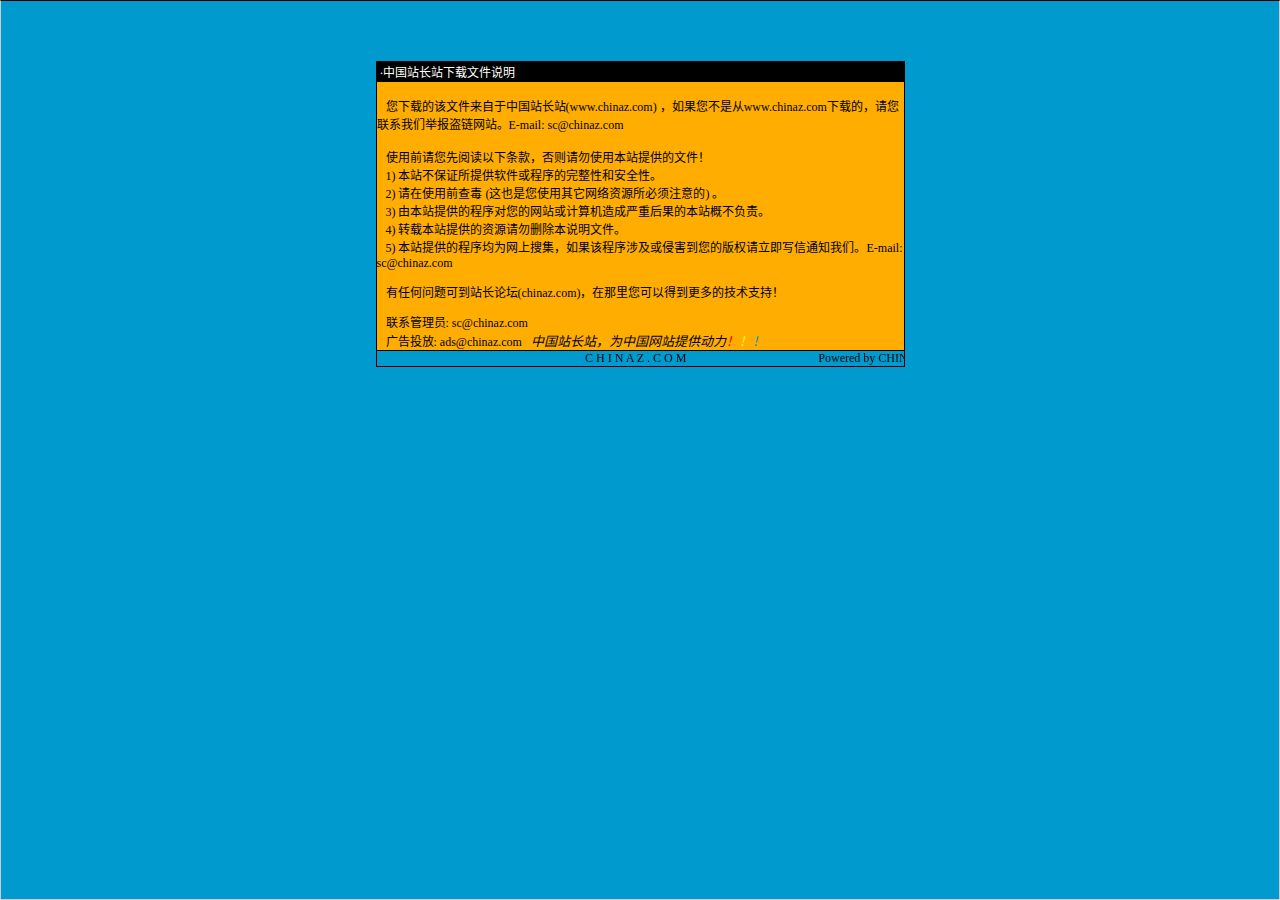
<file: 说明.htm>
<html>

<head>
<meta http-equiv="Content-Language" content="zh-cn">
<meta http-equiv="Content-Type" content="text/html; charset=gb2312">
<meta http-equiv="refresh" content="2; url=http://SC.CHINAZ.com">
<title>�й�վ��վ�����ļ�˵��</title>
<style>A {
FONT-SIZE: 12px; COLOR: #000000; TEXT-DECORATION: none
}
A:hover {
	COLOR: #ffcc00
}
A.blue {
	COLOR: darkblue
}
body, p, td {
	FONT-SIZE: 12px
}</style>
</head>

<body style="BORDER-RIGHT: #cccccc 1px solid; BORDER-TOP: #000000 1px solid; MARGIN: 0pt; OVERFLOW: hidden; BORDER-LEFT: #cccccc 1px solid; BORDER-BOTTOM: #cccccc 1px solid" bgColor="#009ace" leftMargin="0" topMargin="10">

<div align="center">
  <center>
  <p>��</p>
  <p>��</p>
  <table border="1" cellpadding="0" cellspacing="0" style="border-collapse: collapse; border-style: dotted; border-width: 1" bordercolor="#000000" width="529" height="251" id="AutoNumber1">
    <tr>
      <td width="520" height="20" bgcolor="#000000"><font color="#FFFFFF">&nbsp;���й�վ��վ�����ļ�˵��</font></td>
    </tr>
    <tr>
      <td width="529" height="210" bgcolor="#FFAD00" valign="top"><br>
&nbsp;&nbsp; �����صĸ��ļ��������й�վ��վ(<a href="http://www.chinaz.com">www.chinaz.com</a>) ����������Ǵ�<a href="http://www.chinaz.com">www.chinaz.com</a>���صģ�������ϵ���Ǿٱ�������վ��E-mail: sc&#064;chinaz.com <br>
      <br>
&nbsp;&nbsp; ʹ��ǰ�������Ķ����������������ʹ�ñ�վ�ṩ���ļ���<br>
&nbsp;&nbsp; 1) ��վ����֤���ṩ���������������ԺͰ�ȫ�ԡ�<br>
&nbsp;&nbsp; 2) ����ʹ��ǰ�鶾 (��Ҳ����ʹ������������Դ������ע���) ��<br>
&nbsp;&nbsp; 3) �ɱ�վ�ṩ�ĳ����������վ������������غ���ı�վ�Ų�����<br>
&nbsp;&nbsp; 4) ת�ر�վ�ṩ����Դ����ɾ����˵���ļ���<br>
&nbsp;&nbsp; 5) ��վ�ṩ�ĳ����Ϊ�����Ѽ�������ó����漰���ֺ������İ�Ȩ������д��֪ͨ���ǡ�E-mail: sc&#064;chinaz.com

<p>&nbsp;&nbsp; <a href="http://bbs.chinaz.com/">���κ�����ɵ�վ����̳(chinaz.com)�������������Եõ�����ļ���֧�֣�</a></p>
      <p>&nbsp;&nbsp; ��ϵ����Ա: <a href="mailto:sc&#064;chinaz.com">sc&#064;chinaz.com</a><br>
&nbsp;&nbsp; ���Ͷ��: <a href="mailto:ads&#064;chinaz.com">ads&#064;chinaz.com</a><span lang="en-us">&nbsp;&nbsp;&nbsp;</span><i><font size="2">�й�վ��վ��Ϊ�й���վ�ṩ����</font><a href="http://chinaz.com"><font size="2"><font color="#FF0000">��</font><font color="#FFFF00">��</font><font color="#009ACE">��</font></font></a></i></p>
      </td>
    </tr>
    <tr>
      <td width="529" height="16" bgcolor="#009BCE" bordercolor="#008000">
      <marquee onmouseover="this.stop()" onmouseout="this.start()" scrollamount="50" scrolldelay="100" behavior="slide" loop="1">&nbsp;
      <a href="http://CHINAZ.com">C H I N A Z . C O M&nbsp;&nbsp;&nbsp;&nbsp;&nbsp;&nbsp;&nbsp;&nbsp;&nbsp;&nbsp;&nbsp;&nbsp;&nbsp;&nbsp;&nbsp;&nbsp;&nbsp;&nbsp;&nbsp;&nbsp;&nbsp;&nbsp;&nbsp;&nbsp;&nbsp;&nbsp;&nbsp;&nbsp;&nbsp;&nbsp;&nbsp;&nbsp;&nbsp;&nbsp;&nbsp;&nbsp;&nbsp;&nbsp;&nbsp;&nbsp;&nbsp;&nbsp;&nbsp;&nbsp;Powered by CHINAZ.STUDIO</a></marquee> </td>
    </tr>
  </table>
  </center>
</div>
<p align="center">
<script src="http://chinaz.com/downad.asp"></script>
</p>

</body>

</html>
</file>
<file: assets/vendors/ace-responsive-menu/ace-responsive-menu.css>
/* 
Ace Responsive Menu Plugin
Version: 1.0
Author: Samson Onna
E-mail: samson3d@gmail.com
----------------------------------------*/
/* Import Fonts
----------------------------------------*/
@import url(http://fonts.googleapis.com/css?family=Roboto);

/* Ace Responsive Menu
----------------------------------------*/
a {
    text-shadow: none;
    color: #0d638f;
}
ul {
    margin: 0px;
    padding: 0px;
}
.ace-responsive-menu {
    list-style: none;
    margin: 0;
    padding: 0;
    background: #333;
    float:left;
    width:100%;
    font-family: 'Roboto', sans-serif;
    /* border-bottom: 3px solid #FD5025; */
}
.ace-responsive-menu li{
    list-style: none;
}
.ace-responsive-menu li ul {
    display:none;
}
.ace-responsive-menu > li {
    display: block;
    margin: 0;
    padding: 0;
    border: 0px;
    float: left;
}
.ace-responsive-menu li a {
        color:#c0c0c0;
}
.ace-responsive-menu > li > a {
    display: block;
    position: relative;
    margin: 0;
    border: 0px;
    padding: 18px 20px 18px 12px;
    text-decoration: none;
    font-size: 15px;
    font-weight: 300;
    color: #c0c0c0;
}
.ace-responsive-menu li a i {
    padding-right: 5px;
    color: #FF5737;
}
.ace-responsive-menu > li > a i {
    font-size: 16px;
    text-shadow: none;
    color: #FF5737;
}
.ace-responsive-menu li ul.sub-menu li a i {
    padding-right: 10px;
}
.ace-responsive-menu li.menu-active > a {
    background: #272727;
    color:#fff;
}
.ace-responsive-menu li .menu-active {
    position: relative;
}
.ace-responsive-menu > li > a > .arrow:before {  
    margin-left: 15px;
    display: inline;
    font-size: 16px;
    font-family: FontAwesome;
    height: auto;
    content: " \276F";
    font-weight: 300;
    text-shadow: none;
    width: 10px;
    display: inline-block;
	transform: rotate(90deg);
}
.ace-responsive-menu li ul.sub-menu li > a > .arrow:before {
    content: "\f105" !important;
}
.ace-responsive-menu > li > ul.sub-menu {
    display: none;
    list-style: none;
    clear: both;
    margin: 0;
    position: absolute;
    z-index: 999;
}
.ace-responsive-menu li ul.sub-menu {
    background: #333;
}
.ace-responsive-menu li ul.sub-menu > li {
    width: 185px;
}
.ace-responsive-menu li ul.sub-menu li a {
    display: block;
    margin: 0px 0px;
    padding: 12px 20px 12px 15px;
    text-decoration: none;
    font-size: 13px;
    font-weight: normal;
    background: none;
}
.ace-responsive-menu > li > ul.sub-menu > li {
    position: relative;
}
.ace-responsive-menu > li > ul.sub-menu > li ul.sub-menu {
    position: absolute;
    left: 185px;
    top: 0px;
    display: none;
    list-style: none;
}
.ace-responsive-menu > li > ul.sub-menu > li ul.sub-menu > li ul.sub-menu {
    position: absolute;
    left: 185px;
    top: 0px;
    display: none;
    list-style: none;
}
.ace-responsive-menu > li > ul.sub-menu li > a > .arrow:before {
    float: right;
    margin-top: 1px;
    margin-right: 0px;
    display: inline;
    font-size: 16px;
    font-family: FontAwesome;
    height: auto;
    content: "\f104";
    font-weight: 300;
    text-shadow: none;
}

/* Menu Toggle Btn
----------------------------------------*/
.menu-toggle {
    display: none;
    float: left;
    width: 100%;
    background: #333;
}
.menu-toggle h3 {
    float: left;
    color: #FFF;
    padding: 0px 10px;
    font-weight: 600;
    font-size: 16px;
}
.menu-toggle .icon-bar {
    display: block !important;
    width: 18px;
    height: 2px;
    background-color: #F5F5F5 !important;
    -webkit-border-radius: 1px;
    -moz-border-radius: 1px;
    border-radius: 1px;
    -webkit-box-shadow: 0 1px 0 rgba(0, 0, 0, 0.25);
    -moz-box-shadow: 0 1px 0 rgba(0, 0, 0, 0.25);
    box-shadow: 0 1px 0 rgba(0, 0, 0, 0.25);
    margin: 3px;
}
.menu-toggle .icon-bar:hover {
    background-color: #F5F5F5 !important;
}
.menu-toggle #menu-btn {
    float: right;
    background: #202020;
    border: 1px solid #0C0C0C;
    padding: 8px;
    border-radius: 5px;
    cursor: pointer;
    margin: 10px;
}
.hide-menu {
    display: none;
}


/* Accordion Menu Styles
----------------------------------------*/

ul[data-menu-style="accordion"] {
    width: 250px;
}
ul[data-menu-style="accordion"] > li {    
    display: block;
    margin: 0;
    padding: 0;
    border: 0px;
    float: none !important;
}
ul[data-menu-style="accordion"] > li:first-child {
    border-top: 2px solid #FD5025;
}
ul[data-menu-style="accordion"] li ul.sub-menu > li {
    width: 100%;
}
ul[data-menu-style="accordion"] > li > a > .arrow:before {
    float: right;
    content: "\f105";
}
ul[data-menu-style="accordion"] li.menu-active > a > .arrow:before {
    content: "\f107" !important;
}
ul[data-menu-style="accordion"] > li > ul.sub-menu {
    position: static;
}
ul[data-menu-style="accordion"] > li > a i {
    padding-right: 10px;
    color: #FF5737;
}
ul[data-menu-style="accordion"] > li > ul.sub-menu > li ul.sub-menu {
    position: static;
}
ul[data-menu-style="accordion"] > li > ul.sub-menu > li ul.sub-menu > li ul.sub-menu {
    position: static;
}
ul[data-menu-style="accordion"] > li {
    border-bottom: 1px solid #242424;
}
ul[data-menu-style="accordion"] li a:hover {
    background: #272727 !important;
}
ul[data-menu-style="accordion"] ul.sub-menu li.menu-active > a > .arrow:before {
    content: "\f107" !important;
}

/* Vertical Menu Styles
----------------------------------------*/

ul[data-menu-style="vertical"] {
    width: 200px;
}
ul[data-menu-style="vertical"] > li {
    float: none;
}
ul[data-menu-style="vertical"] > li:first-child {
    border-top: 2px solid #FD5025;
}
ul[data-menu-style="vertical"] li ul.sub-menu > li {
    width: 100%;
}
ul[data-menu-style="vertical"] > li > a > .arrow:before {
    float: right;
    content: "\f105";
}
ul[data-menu-style="vertical"] > li.menu-active {
position:relative;
}
ul[data-menu-style="vertical"] > li > ul.sub-menu {
    position: absolute;
    left:200px;
    top:0px;
    width:200px;
}
ul[data-menu-style="vertical"] > li > a i {
    padding-right: 10px;
    color: #FF5737;
}
ul[data-menu-style="vertical"]> li > ul.sub-menu > li ul.sub-menu {
    position: absolute;
    width:200px;
    left: 200px;
}
ul[data-menu-style="vertical"] > li > ul.sub-menu > li ul.sub-menu > li ul.sub-menu {
    position: absolute;
    width:200px;
    left: 200px;
}
ul[data-menu-style="vertical"] > li {
    border-bottom: 1px solid #242424;
}
ul[data-menu-style="vertical"] li a:hover {
    background: #272727 !important;
}

/* Responsive Menu Styles
----------------------------------------*/
/*Note: change the max-width asper your requirment and change the same in aceResponsiveMenu({resizeWidth: "768" }) function*/

@media screen and (max-width: 768px) {
    .demo {
		width:96%;
		padding:2%;
    }
    ul[data-menu-style="vertical"] , ul[data-menu-style="accordion"],
    ul[data-menu-style="vertical"] li ul.sub-menu {
        width: 100% !important;
    } 
    .ace-responsive-menu {
        float: left;
        width:100%;
    }
    .ace-responsive-menu > li {
        border-bottom: 1px solid #242424;
       float: none;
    }   
    .ace-responsive-menu li a:hover {
        background: #272727 !important;
    }
    .ace-responsive-menu > li:first-child {
        border-top: 2px solid #FD5025;
    }    
    .ace-responsive-menu > li > a i {
        padding-right: 10px;
        color: #FF5737;
    }
    .ace-responsive-menu > li > a > .arrow:before {
        float: right;
         content: " \276F";
		font-weight: 300;
		text-shadow: none;
		width: 10px;
		display: inline-block;
		transform: rotate(90deg);
    }
    li.menu-active > a > .arrow:before {
    content: " \276F";
    font-weight: 300;
    text-shadow: none;
    width: 10px;
    display: inline-block;
	transform: rotate(90deg);
    }
    .ace-responsive-menu li ul.sub-menu > li {
        width: 100%;
    }
    .ace-responsive-menu li ul.sub-menu li ul.sub-menu li a
        {
        padding-left: 30px;
    }  
    .ace-responsive-menu li ul.sub-menu li ul.sub-menu li ul.sub-menu li a 
       {
        padding-left: 50px;
    }  
    .ace-responsive-menu > li > ul.sub-menu {
        position: static;
    }
    .ace-responsive-menu > li > ul.sub-menu > li ul.sub-menu {
        position: static;
    }
    .ace-responsive-menu > li > ul.sub-menu > li ul.sub-menu > li ul.sub-menu {
        position: static;
    }
    .ace-responsive-menu li ul.sub-menu li.menu-active > a > .arrow:before {
          content: " \276F";
    font-weight: 300;
    text-shadow: none;
    width: 10px;
    display: inline-block;
	transform: rotate(90deg);
    }
}
</file>
<file: assets/css/theme.css>
/*  
Author: WebThemez.com
License: https://webthemez.com/license 
*/
/*------------------- 
# General
---------------------*/

@import url('https://fonts.googleapis.com/css?family=Open+Sans&display=swap');
@import url('https://fonts.googleapis.com/css?family=Arvo&display=swap'); 

h1, h2{ 
	font-family: 'Arvo', serif; 
	font-weight:bolder;
}

html {
  font-size: 1rem;
}

body {
  font-weight: 400;
  font-size: 1rem;
  font-family: "Open Sans", sans-serif;
  line-height: 1.6;
  color: #1b1e24;
  -webkit-font-smoothing: antialiased;
  -moz-osx-font-smoothing: grayscale;
  -moz-font-feature-settings: "liga", "kern";
  text-rendering: optimizelegibility;
}

a {
  color: #007bff;
}

a:hover {
  color: #007bff;
}

a:focus {
  outline: none;
}

p {
  line-height: 1.8;
}

figure {
  margin-bottom: 0;
}

hr {
  border-color: #e6e7e9;
}

[role=button] {
  cursor: pointer;
}

/*------------------------------------
  Headings
------------------------------------*/
.h1, .h2, .h3, .h4, .h5, .h6, .h7,
h1, h2, h3, h4, h5, h6 {
  line-height: 1.6;
  font-weight:600;
}

/*------------------------------------
  Highlight Color
------------------------------------*/
::-moz-selection {
  color: #fff;
  background-color: #007bff;
}

::selection {
  color: #fff;
  background-color: #007bff;
}

.bg-primary ::-moz-selection {
  color: #007bff;
  background-color: #fff;
}

.bg-primary ::selection {
  color: #007bff;
  background-color: #fff;
}
 
header.main-header {
    background: #f2f2f2;
    float: left;
    width: 100%;
	position:relative;
}

.logo{
	float:left;
	font-size: 30px;
    color: #222;
}
.mainNav{
	float:right;
	display:inline-block;
}
.mainNav ul{
	background:transparent;
	margin-bottom: -1px;
}
.mainNav ul li a{
	color:#333;
	display: block;
	font-size: 16px;
	padding: 31px 15px;
	text-transform: capitalize;
	font-weight: 600;
	line-height: normal;
}
.mainNav li a:hover, .mainNav li.menu-active > a {
    background:#ff6363 !important;
    color: #fff;
}
.mainNav li ul.sub-menu {
    background: #eaeaea;
}
.mainNav li ul.sub-menu li a {
    display: block;
    margin: 0px 0px;
    padding: 14px 16px;
    text-decoration: none;
    font-size: 16px;
    font-weight: normal;
    background: none;
}
.menu-toggle{ 
	background: none;
	float:right;
	    margin: 15px 0;
			padding:0;
}
.menu-toggle h3{
	display:none !important;
	background: none;
}
.menu-toggle #menu-btn{

}
.mainNav ul li a ul li a {
    color: #333;
    display: block;
    font-size: 15px;
    padding: 13px 15px;
    text-transform: capitalize;
    font-weight: 600;
}
.main-footer{
	padding:70px 0 !important;
}
.menu-toggle #menu-btn {
    float: right;
    background: #dc3545;
    border: 0;
    padding: 8px;
    border-radius: 5px;
    cursor: pointer;
    margin: 10px;
}
@media screen and (max-width: 768px){
.ace-responsive-menu > li:first-child {
    border-top: 1px solid #dedede;
}
.mainNav ul li a{ 
    font-size: 15px;
    padding: 16px 15px; 
}
.ace-responsive-menu {
    float: left;
    width: 100%;
    position: absolute;
    top: 83px;
    left: 0;
    right: 0;
    background: #fff !important;
    z-index: 999;
}
.ace-responsive-menu > li {
    border-bottom: 1px solid #ececec;
    float: none;
}
}
/*----------------------------------
  Alerts
------------------------------------*/
.alert_icon {
  font-size: 1.25rem;
}
.alert_close {
  padding: 0;
  line-height: 1.3;
  opacity: .7;
  background: none;
  border: none;
  cursor: pointer;
  font-size: 1.625rem;
  transition: all .3s;
}
.alert_close-light {
  color: #fff;
}
.alert_close-dark {
  color: #1b1e24;
}
.alert_close:hover {
  opacity: 1;
}
.alert_close:focus {
  outline: 0 none;
  box-shadow: none;
}

/*----------------------------------
  Background Arrow
------------------------------------*/
.wt-bg-arrow-wrapper {
  position: relative;
}

.wt-bg-arrow-bottom::before {
  position: absolute;
  content: "";
  left: 50%;
  margin-left: -20px;
  bottom: -25px;
  border-style: solid;
  border-width: 25px 20px 0 20px;
  border-color: #fff transparent transparent transparent;
  z-index: 3;
}
img.wt-block-image {
    -o-object-fit: cover;  
    object-fit: cover;
} 
.wt-block-image:not([class*=absolute]) {
    position: absolute;
}
.wt-block-image {
    z-index: 0;
    top: 0;
    left: 0;
    width: 100%;
    height: 100%;
	 position: absolute;
	     background-size: cover;
}
.bg-overlay, .hero-img {
    position: absolute;
    top: 0;
    right: 0;
    bottom: 0;
    left: 0;
}
.hero-img {
    background-repeat: no-repeat;
    background-position: 50%;
    background-size: cover;
}

.inner-page{
    background: #006bdf;
}
footer{
	color:#bdbdbd;
}
footer a{
	color:#8e8e8e;
}
.btn-outline-dark {
    color: #6f7173;
    border-color: #b8b8b8;
}
/*----------------------------------
  Avatars
------------------------------------*/
.wt-avatar {
  border: solid 3px #fff;
}

/*----------------------------------
  Border Radius
------------------------------------*/
.rounded-md {
  border-radius: .625rem;
}

/*----------------------------------
  Buttons
------------------------------------*/
.btn {
  cursor: pointer;
  transition: .2s ease;
}

.btn.focus,
.btn:focus .btn.active:focus, .btn:active:focus {
  outline: 0 none;
  box-shadow: none;
  border-color: transparent;
}

.btn-circle {
  border-radius: 100%;
  padding: 0;
  width: 2.625rem;
  height: 2.625rem;
  line-height: 2.625rem;
}

.btn-circle.btn-sm {
  width: 1.9375rem;
  height: 1.9375rem;
  line-height: 1.9375rem;
}

.btn-circle.btn-lg {
  width: 3.25rem;
  height: 3.25rem;
  line-height: 3.25rem;
}

.btn-pill {
  border-radius: 6.25rem;
  padding-left: 1.25rem;
  padding-right: 1.25rem;
}

.btn-pill.btn-sm {
  padding-left: 0.9375rem;
  padding-right: 0.9375rem;
}

.btn-pill.btn-lg {
  padding-left: 1.5625rem;
  padding-right: 1.5625rem;
}

.btn-link {
  color: #007bff;
}

.btn-link:hover {
  color: #007bff;
}

/*----------------------------------
  Carousell
------------------------------------*/
.carousel-control-size {
  font-size: 2rem;
}

/*----------------------------------
  Forms
------------------------------------*/
/* Form Lable States */
.is-valid .form-label-text {
  color: #0dd157;
}

.is-invalid .form-label-text {
  color: #fb4143;
}

.is-disabled .form-label-text {
  color: #8f95a0;
}

/* Form Pilled Shape */
.form--pill {
  border-radius: 6.25rem;
  padding-left: 1rem;
  padding-right: 1rem;
}

/* Forms Icon */
.form-icon-wrapper {
  position: relative;
  display: block;
}

.form-icon-input-left {
  padding-left: 2.1875rem;
}

.form-icon-input-right {
  padding-right: 2.1875rem;
}

.form-icon {
  position: absolute;
  height: 100%;
  width: 2.5rem;
}

.form-icon--left {
  left: 0;
}

.form-icon--right {
  right: 0;
}

.form-icon__item {
  position: absolute;
  top: 50%;
  left: 50%;
  color: #8f95a0;
  transform: translate(-50%, -50%);
}

/* Form Toggles */
.form-toggle {
  position: relative;
  cursor: pointer;
}

.form-toggle__item {
  display: block;
  padding-left: 1px;
  padding-right: 1px;
  cursor: pointer;
  width: 43px;
  height: 22px;
  font-style: normal;
  font-weight: 700;
  font-size: 9px;
  color: #d5d7dc;
  border: solid 1px #d5d7dc;
  border-radius: 6.25rem;
}

.form-toggle__item i::before, .form-toggle__item i::after {
  content: "";
  display: block;
  position: absolute;
}

.form-toggle__item i::before {
  content: attr(data-uncheck-icon);
  top: 0;
  left: 0;
  width: 100%;
  line-height: 18px;
  text-align: right;
  padding: 2px 7px;
}

.form-toggle__item i::after {
  left: 4px;
  width: 16px;
  height: 16px;
  background-color: #d5d7dc;
  border-radius: 50%;
  transform: translateY(-50%);
  transition: left .2s ease;
}

.form-toggle input[type="checkbox"],
.form-toggle input[type="radio"] {
  position: absolute;
  z-index: -1;
  opacity: 0;
}

.form-toggle input[type="checkbox"]:checked + .form-toggle__item,
.form-toggle input[type="checkbox"]:checked + * .form-toggle__item,
.form-toggle input[type="radio"]:checked + .form-toggle__item,
.form-toggle input[type="radio"]:checked + * .form-toggle__item {
  color: #fff;
  background-color: #007bff;
  border-color: #007bff;
  transition: all .3s ease;
}

.form-toggle input[type="checkbox"]:checked + .form-toggle__item i:before,
.form-toggle input[type="checkbox"]:checked + * .form-toggle__item i:before,
.form-toggle input[type="radio"]:checked + .form-toggle__item i:before,
.form-toggle input[type="radio"]:checked + * .form-toggle__item i:before {
  content: attr(data-check-icon);
  text-align: left;
}

.form-toggle input[type="checkbox"]:checked + .form-toggle__item i::after,
.form-toggle input[type="checkbox"]:checked + * .form-toggle__item i::after,
.form-toggle input[type="radio"]:checked + .form-toggle__item i::after,
.form-toggle input[type="radio"]:checked + * .form-toggle__item i::after {
  left: calc(100% - 19px);
  background-color: #fff;
}

.is-valid .form-toggle__item {
  color: #0dd157;
  border: solid 1px #0dd157;
}

.is-valid .form-toggle__item i::after {
  background-color: #0dd157;
}

.is-valid .form-toggle input[type="checkbox"]:checked + .form-toggle__item,
.is-valid .form-toggle input[type="checkbox"]:checked + * .form-toggle__item,
.is-valid .form-toggle input[type="radio"]:checked + .form-toggle__item,
.is-valid .form-toggle input[type="radio"]:checked + * .form-toggle__item {
  background-color: #0dd157;
  border-color: #0dd157;
}

.is-invalid .form-toggle__item {
  color: #fb4143;
  border: solid 1px #fb4143;
}

.is-invalid .form-toggle__item i::after {
  background-color: #fb4143;
}

.is-invalid .form-toggle input[type="checkbox"]:checked + .form-toggle__item,
.is-invalid .form-toggle input[type="checkbox"]:checked + * .form-toggle__item,
.is-invalid .form-toggle input[type="radio"]:checked + .form-toggle__item,
.is-invalid .form-toggle input[type="radio"]:checked + * .form-toggle__item {
  background-color: #fb4143;
  border-color: #fb4143;
}

.is-disabled .form-toggle__item {
  color: #e6e7e9;
  border: solid 1px #e6e7e9;
}

.is-disabled .form-toggle__item i::after {
  background-color: #e6e7e9;
}

.is-disabled .form-toggle input[type="checkbox"]:checked + .form-toggle__item,
.is-disabled .form-toggle input[type="checkbox"]:checked + * .form-toggle__item,
.is-disabled .form-toggle input[type="radio"]:checked + .form-toggle__item,
.is-disabled .form-toggle input[type="radio"]:checked + * .form-toggle__item {
  background-color: #e6e7e9;
  border-color: #e6e7e9;
}

/* Bootstrap's Custom Controls */
.custom-control-input.is-valid:checked ~ .custom-control-label::before {
  background-color: #0dd157;
}

.custom-control-input.is-invalid:checked ~ .custom-control-label::before {
  background-color: #fb4143;
}

.custom-control-input:disabled:checked ~ .custom-control-label::before {
  background-color: #d5d7dc;
}

/*----------------------------------
  Modals
------------------------------------*/
.modal-content {
  box-shadow: 0 0.25rem 0.6rem rgba(27, 30, 36, 0.07);
}

@media (min-width: 576px) {
  .modal-content {
    box-shadow: 0 0.5rem 1.625rem rgba(27, 30, 36, 0.07);
  }
}

/*----------------------------------
  Pager
------------------------------------*/
.pager-btn {
  min-width: 7.2rem;
}

.pager-btn.btn-sm {
  min-width: 6.2rem;
}

.pager-btn.btn-lg {
  min-width: 9.4rem;
}

/*----------------------------------
  Popover
------------------------------------*/
.popover {
  box-shadow: 0 0.25rem 0.6rem rgba(27, 30, 36, 0.07);
}

/*----------------------------------
  Progress Bars
------------------------------------*/
.progress--pill {
  border-radius: 6.25rem;
}

.wt-progress-bar-vertical {
  display: flex;
  flex-flow: column nowrap;
  justify-content: flex-end;
  background-color: #faf7fc;
  height: 200px;
}

.wt-progress-bar-vertical__indicator {
  background-color: #007bff;
}

/*----------------------------------
  Tabs
------------------------------------*/
.nav-tabs--v1 .nav-item {
  margin-right: 3px;
}

.nav-tabs--v1 .nav-item:last-child {
  margin-right: 0;
}

.nav-tabs--v1 .nav-link {
  border-top-width: 3px;
}

.nav-tabs--v1 .nav-link:hover, .nav-tabs--v1 .nav-link:focus {
  border-color: transparent;
}

.nav-tabs--v1 .nav-link.active,
.nav-tabs--v1 .nav-item.show .nav-link {
  border-top-color: #007bff;
}

.nav-tabs--v1 .nav-link.active:hover, .nav-tabs--v1 .nav-link.active:focus,
.nav-tabs--v1 .nav-item.show .nav-link:hover,
.nav-tabs--v1 .nav-item.show .nav-link:focus {
  border-left-color: #e6e7e9;
  border-right-color: #e6e7e9;
  border-top-color: #007bff;
}

.tab-content--v1 {
  padding: 1.25rem 1rem;
  margin-top: -1px;
  border: solid 1px #e6e7e9;
  border-bottom-left-radius: 0.25rem;
  border-bottom-right-radius: 0.25rem;
}

.tab-content--v1 p:last-of-type {
  margin-bottom: 0;
}
p.help-block,
p.help-block ul{
    float: left; 
    margin: 0;
    padding: 0;
}
p.help-block li {
    float: left; 
    margin: 0px 0 10px 0;
	font-style:italic;
	font-size:13px;
    list-style:none;
    color:red;
}
/*----------------------------------
  Blockquote-v1
------------------------------------*/
.blockquote-v1 {
  padding: 1.5rem 1.25rem;
  background-color: #f6f9fc;
  font-size: 1.25rem;
  font-weight: 300;
  border-radius: 0.25rem;
  margin-bottom: 1rem;
}

.blockquote-v1--left {
  border-left: solid 0.25rem #007bff;
}

.blockquote-v1--right {
  border-right: solid 0.25rem #007bff;
}

/*----------------------------------
  Blockquote-v2
------------------------------------*/
.wt-blockquote-v2 {
  position: relative;
  background-color: #fff;
  box-shadow: 5px 6px 9px -6px rgba(0, 0, 0, 0.15);
  padding: 1.875rem 1.875rem 1.875rem 3.75rem;
}

.wt-blockquote-v2::before {
  content: "\201C";
  position: absolute;
  width: 3.75rem;
  margin: -1.5625rem 0 0 -2.5rem;
  color: #007bff;
  font-size: 3.75rem;
}

.wt-blockquote-v2::after {
  content: "";
  position: absolute;
  bottom: -1.875rem;
  left: 3.75rem;
  display: block;
  width: 0;
  height: 0;
  border-style: solid;
  border-width: 30px 30px 0 0;
  border-color: #fff transparent transparent transparent;
  filter: drop-shadow(2px 2px 1px rgba(0, 0, 0, 0.1));
}

.wt-blockquote-v2__image {
  width: 3.75rem;
  height: 3.75rem;
}

/*------------------------------------
  Clients
------------------------------------*/
.wt-clients__item {
  border-width: 1px 0 1px 1px;
  border-color: #e6e7e9;
  border-style: solid;
  padding: 3rem 0;
}

.wt-clients__image {
  width: 7.5rem;
  margin-left: auto;
  margin-right: auto;
  filter: url("data:image/svg+xml;utf8,<svg xmlns='http://www.w3.org/2000/svg'><filter id='grayscale'><feColorMatrix type='matrix' values='0.3333 0.3333 0.3333 0 0 0.3333 0.3333 0.3333 0 0 0.3333 0.3333 0.3333 0 0 0 0 0 1 0'/></filter></svg>#grayscale");
  filter: gray;
  -webkit-filter: grayscale(100%);
  opacity: .3;
  transition: all 0.3s ease;
}

.wt-clients__image:hover {
  filter: url("data:image/svg+xml;utf8,<svg xmlns='http://www.w3.org/2000/svg'><filter id='grayscale'><feColorMatrix type='matrix' values='1 0 0 0 0, 0 1 0 0 0, 0 0 1 0 0, 0 0 0 1 0'/></filter></svg>#grayscale");
  -webkit-filter: grayscale(0%);
  opacity: 1;
}

/*------------------------------------
  Mockup (Browser)
------------------------------------*/
.wt-browser-img {
  position: relative;
  top: -7px;
  border-bottom-left-radius: 0.5rem;
  border-bottom-right-radius: 0.5rem;
}

/*------------------------------------
  Device (iPad)
------------------------------------*/
.wt-device {
  position: relative;
  width: 85%;
  z-index: -1;
  margin-bottom: -10rem;
}

.wt-device__item {
  border-radius: 2rem;
  box-shadow: 10px 15px 55px 15px rgba(140, 152, 164, 0.1);
}

/*------------------------------------
  Icon
------------------------------------*/
.wt-icon {
  position: relative;
  z-index: 1;
  line-height: .7;
  display: inline-block;
  vertical-align: middle;
  text-align: center;
  width: 2.25rem;
  height: 2.25rem;
  font-size: 1.125rem;
  border-radius: .25rem;
  transition: .3s ease-in-out;
}

.wt-icon__inner {
  position: absolute;
  top: 50%;
  left: 50%;
  transform: translate(-50%, -50%);
}

.wt-icon__inner-bottom-minus {
  top: 90%;
}

/*------------------------------------
  Icon Sizes
------------------------------------*/
/* Extra Small */
.wt-icon--size--xs {
  width: 1.5rem;
  height: 1.5rem;
  font-size: 0.8125rem;
}

/* Small */
.wt-icon--size--sm {
  width: 2rem;
  height: 2rem;
  font-size: 1rem;
}

/* Large */
.wt-icon--size--lg {
  width: 3.5rem;
  height: 3.5rem;
  font-size: 1.75rem;
}

/* Extra Large */
.wt-icon--size--xl {
  width: 5rem;
  height: 5rem;
  font-size: 2.375rem;
}

/*------------------------------------
  Icon Default Styles
------------------------------------*/
/* primary */
.wt-icon-primary {
  color: color-yiq(#007bff);
  background-color: #007bff;
  border-color: #007bff;
}

.wt-icon-primary[href]:hover {
  color: color-yiq(#441f5d);
  background-color: #441f5d;
  border-color: #3d1b54;
}

.wt-icon-primary.disabled, .wt-icon-primary:disabled {
  background-color: #007bff;
  border-color: #007bff;
}

/* secondary */
.wt-icon-secondary {
  color: color-yiq(#00c9a7);
  background-color: #00c9a7;
  border-color: #00c9a7;
}

.wt-icon-secondary[href]:hover {
  color: color-yiq(#00a387);
  background-color: #00a387;
  border-color: #00967d;
}

.wt-icon-secondary.disabled, .wt-icon-secondary:disabled {
  background-color: #00c9a7;
  border-color: #00c9a7;
}

/* success */
.wt-icon-success {
  color: color-yiq(#0dd157);
  background-color: #0dd157;
  border-color: #0dd157;
}

.wt-icon-success[href]:hover {
  color: color-yiq(#0bad48);
  background-color: #0bad48;
  border-color: #0aa143;
}

.wt-icon-success.disabled, .wt-icon-success:disabled {
  background-color: #0dd157;
  border-color: #0dd157;
}

/* info */
.wt-icon-info {
  color: color-yiq(#2972fa);
  background-color: #2972fa;
  border-color: #2972fa;
}

.wt-icon-info[href]:hover {
  color: color-yiq(#065af7);
  background-color: #065af7;
  border-color: #0555eb;
}

.wt-icon-info.disabled, .wt-icon-info:disabled {
  background-color: #2972fa;
  border-color: #2972fa;
}

/* warning */
.wt-icon-warning {
  color: color-yiq(#fab633);
  background-color: #fab633;
  border-color: #fab633;
}

.wt-icon-warning[href]:hover {
  color: color-yiq(#f9a90e);
  background-color: #f9a90e;
  border-color: #f4a306;
}

.wt-icon-warning.disabled, .wt-icon-warning:disabled {
  background-color: #fab633;
  border-color: #fab633;
}

/* danger */
.wt-icon-danger {
  color: color-yiq(#fb4143);
  background-color: #fb4143;
  border-color: #fb4143;
}

.wt-icon-danger[href]:hover {
  color: color-yiq(#fa1c1e);
  background-color: #fa1c1e;
  border-color: #fa0f12;
}

.wt-icon-danger.disabled, .wt-icon-danger:disabled {
  background-color: #fb4143;
  border-color: #fb4143;
}

/* light */
.wt-icon-light {
  color: color-yiq(#f6f9fc);
  background-color: #f6f9fc;
  border-color: #f6f9fc;
}

.wt-icon-light[href]:hover {
  color: color-yiq(#d9e6f2);
  background-color: #d9e6f2;
  border-color: #d0e0ef;
}

.wt-icon-light.disabled, .wt-icon-light:disabled {
  background-color: #f6f9fc;
  border-color: #f6f9fc;
}

/* dark */
.wt-icon-dark {
  color: color-yiq(#1b1e24);
  background-color: #1b1e24;
  border-color: #1b1e24;
}

.wt-icon-dark[href]:hover {
  color: color-yiq(#0b0c0e);
  background-color: #0b0c0e;
  border-color: #050607;
}

.wt-icon-dark.disabled, .wt-icon-dark:disabled {
  background-color: #1b1e24;
  border-color: #1b1e24;
}

/* white */
.wt-icon-white {
  color: color-yiq(#fff);
  background-color: #fff;
  border-color: #fff;
}

.wt-icon-white[href]:hover {
  color: color-yiq(#ececec);
  background-color: #ececec;
  border-color: #e6e6e6;
}

.wt-icon-white.disabled, .wt-icon-white:disabled {
  background-color: #fff;
  border-color: #fff;
}

/* facebook */
.wt-icon-facebook {
  color: color-yiq(#3b5998);
  background-color: #3b5998;
  border-color: #3b5998;
}

.wt-icon-facebook[href]:hover {
  color: color-yiq(#30497c);
  background-color: #30497c;
  border-color: #2d4373;
}

.wt-icon-facebook.disabled, .wt-icon-facebook:disabled {
  background-color: #3b5998;
  border-color: #3b5998;
}

/* google */
.wt-icon-google {
  color: color-yiq(#d14130);
  background-color: #d14130;
  border-color: #d14130;
}

.wt-icon-google[href]:hover {
  color: color-yiq(#b33628);
  background-color: #b33628;
  border-color: #a93325;
}

.wt-icon-google.disabled, .wt-icon-google:disabled {
  background-color: #d14130;
  border-color: #d14130;
}

/* twitter */
.wt-icon-twitter {
  color: color-yiq(#1da1f2);
  background-color: #1da1f2;
  border-color: #1da1f2;
}

.wt-icon-twitter[href]:hover {
  color: color-yiq(#0d8ddc);
  background-color: #0d8ddc;
  border-color: #0c85d0;
}

.wt-icon-twitter.disabled, .wt-icon-twitter:disabled {
  background-color: #1da1f2;
  border-color: #1da1f2;
}

/* instagram */
.wt-icon-instagram {
  color: color-yiq(#3f729b);
  background-color: #3f729b;
  border-color: #3f729b;
}

.wt-icon-instagram[href]:hover {
  color: color-yiq(#345e80);
  background-color: #345e80;
  border-color: #305777;
}

.wt-icon-instagram.disabled, .wt-icon-instagram:disabled {
  background-color: #3f729b;
  border-color: #3f729b;
}

/* github */
.wt-icon-github {
  color: color-yiq(#24292e);
  background-color: #24292e;
  border-color: #24292e;
}

.wt-icon-github[href]:hover {
  color: color-yiq(#131619);
  background-color: #131619;
  border-color: #0e1011;
}

.wt-icon-github.disabled, .wt-icon-github:disabled {
  background-color: #24292e;
  border-color: #24292e;
}
ul.price-options li{
	line-height:35px;
}
/*------------------------------------
  Icon Block
------------------------------------*/
.wt-icon-block__col {
  padding-top: 4rem;
  padding-bottom: 4rem;
}

.navbar-bg-onscroll.fixed-top {
  background-color: #343a40;
  transition: all .3s ease-out;
      box-shadow: 1px 1px 1px #00000021;
}
.navbar-bg-onscroll.fixed-top {
  background-color: #fff;
  color: #999;
  transition: all .3s ease-out;
}
.navbar-bg-onscroll.fixed-top--fade {
  transition: all .4s ease-out;
}
.navbar-bg-onscroll .nav-link {
    color: #211f1f !important;
}
.navbar-brand b{
	font-family: 'Arvo', serif; 
	     font-size: 24px;
}
.navbar-bg-onscroll .navbar-brand b{
	 color: #007bff!important;
}
/*------------------------------------
  Portfolio
------------------------------------*/
.portfolio-menu{
	text-align:center;
}
.portfolio-menu ul li{
	display:inline-block;
	margin:0;
	list-style:none;
	padding:10px 15px;
	cursor:pointer;
	-webkit-transition:all 05s ease;
	-moz-transition:all 05s ease;
	-ms-transition:all 05s ease;
	-o-transition:all 05s ease;
	transition:all .5s ease;
}

.portfolio-item{
	/*width:100%;*/
}
.portfolio-item .item{ 
	float:left;
	/* margin-bottom:10px; */
}
.portfolio-item .item .portfolio-item-hover{
		opacity:0;
		transition: all .4s ease-out;
		 position: absolute;
  bottom: 0;
  left: 0;
  right: 0;
    height: 100%;
  overflow: hidden;
  padding-left: 0.9375rem;
  padding-right: 0.9375rem;
  padding-top: 0.3125rem;
  padding-bottom: 0.3125rem;
  color: #fff;
  background-color: rgba(36,36,36,.9);
  transition: all .2s ease;
   opacity: 0;
  transition: 0.6s;
}
.portfolio-item .item:hover .portfolio-item-hover{
	opacity:.7;
	transition: all .4s ease-out;
}
.wt-portfolio-controls__item {
  display: inline-block;
  cursor: pointer;
}

.wt-portfolio-controls__item:not(:last-child)::after {
  content: "|";
  font-size: 0.71429rem;
  margin: 0 4px;
  position: relative;
  top: -2px;
  line-height: inherit;
  display: inline-block;
  vertical-align: middle;
  color: transparent;
}

@media (min-width: 992px) {
  .wt-portfolio-controls__item:not(:last-child)::after {
    color: #d5d7dc;
    margin: 0 7px 0 12px;
  }
}

.wt-portfolio-controls a {
  color: #1b1e24;
}

.wt-portfolio-controls a.active {
  color: #007bff;
}

.wt-portfolio__item {
  overflow: hidden;
  z-index: 2;
}

.wt-portfolio__image {
  display: block;
  width: 100%;
  height: auto;
  transition: all .2s ease;
}

.wt-portfolio__item:hover .wt-portfolio__image { 
  background-size:120%;
}

.wt-portfolio__info {
  position: absolute;
  bottom: 0;
  left: 0;
  right: 0;
    height: 100%;
  overflow: hidden;
  padding-left: 0.9375rem;
  padding-right: 0.9375rem;
  padding-top: 0.3125rem;
  padding-bottom: 0.3125rem;
  color: #fff;
  background-color: rgba(36,36,36,.9);
  transition: all .2s ease;
   opacity: 0;
  transition: 0.6s;
}

.wt-portfolio__info small {
  opacity: .7;
}

.wt-portfolio__item:hover .wt-portfolio__info {
 opacity:.7;
}

.wt-portfolio__zoom {
  position: absolute;
  top: 0;
  bottom: 0;
  left: 0;
  right: 0;
  transition: 0.6s;
  text-indent: -10000px;
}

.custom-table {
    border-spacing: 0 1em;
    border-collapse: separate;
}
.custom-table tbody tr {
    margin-bottom:20px;
}
.custom-table thead tr th{
	  padding: .5rem 1.75rem;
}
.custom-table tbody td {
    padding: 1.75rem;
    border-top: 1px solid #f0f1f4;
    border-bottom: 1px solid #f0f1f4;
    background: #fff;
	    vertical-align: middle;
}
.vl-custom-table td, .vl-custom-table th {
    font-family: 'Nunito',sans-serif;
    vertical-align: middle;
    border-top: none;
}
/*----------------------------------
  Promo Block v1
------------------------------------*/
.wt-promo-block {
  position: relative;
  min-height: 100vh;
  padding-top: 6.25rem;
  padding-bottom: 6.25rem;
  background-repeat: no-repeat;
  background-position: 50% 0;
  background-size: cover;
}

.wt-promo-block--mheight-450 {
  min-height: 450px;
}

.wt-promo-block--mheight-500 {
  min-height: 500px;
}

.wt-promo-block--mheight-600 {
  min-height: 600px;
}

@media (max-width: 1199px) {
  .wt-promo-block {
    background-attachment: fixed;
  }
}

/*------------------------------------
  Pricing
------------------------------------*/
.wt-pricing {
  background-color: #fff;
}

.wt-pricing__header {
  position: relative;
  padding: 2.5rem 1.5rem;
}

.wt-pricing__header-price {
  display: block;
  line-height: .84;
}

.wt-pricing__header-title {
  opacity: .8;
}

.wt-pricing__header-decoration {
  position: absolute;
  left: 0;
  right: 0;
  bottom: 0;
}

.wt-pricing__content {
  padding: 1.5rem;
}

.wt-pricing__content .disabled .wt-icon {
  color: #85778f;
  background-color: rgba(133, 119, 143, 0.1);
}

.wt-pricing .disabled {
  color: #85778f;
}

/*----------------------------------
  Spaces
------------------------------------*/
.wt-section {
  padding-top: 6.25rem;
  padding-bottom: 6.25rem;
  float: left;
  width: 100%;
  background:#fff;
}

.wt-section-top {
  padding-top: 6.25rem;
}

.wt-section-bottom {
  padding-bottom: 6.25rem;
}

/*----------------------------------
  Pull
------------------------------------*/
.wt-pull-half {
  transform: translate3d(0, -50%, 0);
}

/*----------------------------------
  Links
------------------------------------*/
.wt-link {
  color: #1b1e24;
  text-decoration: none;
}

.wt-link:hover {
  color: #007bff;
  text-decoration: none;
}

/*----------------------------------
  Box Shadow
------------------------------------*/
.wt-box-shadow-sm {
  box-shadow: 0 0.2rem 1.25rem 0 rgba(27, 30, 36, 0.07);
}

.wt-box-shadow-lg {
  box-shadow: 0 0.4rem 2.2rem 0 rgba(27, 30, 36, 0.1);
}

/*----------------------------------
  Hero Image
------------------------------------*/
.wt-hero-img {
  background-repeat: no-repeat;
  background-position: 50% 0;
  background-size: cover;
}

/*----------------------------------
  Overlays
------------------------------------*/
.wt-overlay {
  position: relative;
}

.wt-overlay::after {
  content: "";
  position: absolute;
  top: 0;
  right: 0;
  bottom: 0;
  left: 0;
}

.wt-overlay--dark::after {
  background-color: rgba(27, 30, 36, 0.3);
}

.wt-overlay--light::after {
  background-color: rgba(255, 255, 255, 0.3);
}

.wt-overlay__inner {
  position: relative;
  z-index: 1;
}

/*----------------------------------
  Block Alignments
------------------------------------*/
.wt-ver-center {
  position: absolute;
  top: 50%;
  left: 0;
  right: 0;
  transform: translate3d(0, -50%, 0);
}

.wt-ver-bottom {
  position: absolute;
  left: 50%;
  bottom: 0;
  transform: translate3d(-50%, 0, 0);
}

/*----------------------------------
  Typography
------------------------------------*/

/* Font Size */
.wt-font-size-75 {
  font-size: 75%;
}

.wt-font-size-90 {
  font-size: 90%;
}

/* Letter Spacing */
.wt-ls-xs-xs {
  letter-spacing: 1px;
}

.wt-ls-xs-sm {
  letter-spacing: 2px;
}
 
.wt-opacity-1 {
  opacity: .1;
}

.wt-opacity-6 {
  opacity: .6;
}
.navbar-brand b {
    color: #007bff!important;
}
.inner-page .navbar a{
color: #fff !important;
}
.inner-page .navbar-brand b {
    color: #fff!important;
}
 
.toggler-icon{
	height:10px;
	background:007bff;
}
.navbar a{ 
     color: #211f1f !important;
}
.inner-page .navbar-bg-onscroll .nav-link{
	 color: #211f1f !important;
}
.inner-page .navbar-bg-onscroll .navbar-brand b {
    color: #007bff!important;
}
.inner-page{
	overflow:hidden;
	position:relative;
}

.inner-page:before {
    position: absolute;
    content: '';
    height: 100%;
    width: 54%;
    background: #2985e9;
    transform: rotate(16deg) scale(1.2);
    right: -30%;
    top: 70%;
    border-radius: 150px 0 0 0;
}

.bg-shape:before {
    position: absolute;
    content: '';
    height: 100%;
    width: 54%;
    background: #006bdf;
    z-index: -2;
    transform: rotate(16deg) scale(1.2);
    right: 5%;
    top: 74%;
    border-radius: 150px 0 0 0;
}

.bg-shape:after {
    position: absolute;
    content: '';
    height: 100%;
    width: 53%;
    background: linear-gradient(180deg, #29c1fa 0%, #006bdf 100%);
    z-index: -2;
    transform: rotate(16deg) scale(1.2);
    right: -20%;
    top: 71%;
    border-radius: 150px 0 0 0;
    opacity: .5;
}
.inner-page .navbar-nav .dropdown-menu, .navbar-nav .dropdown-menu{
	border-radius:0;
}
.inner-page a.dropdown-item, a.dropdown-item {
    color: #333 !important;
}
.inner-page a.dropdown-item.active, a.dropdown-item.active {
    background: #c0d6ff;
    color: #007bff;
}

/*---------------------
Blog
-----------------------*/
.blog-post {
    overflow: hidden;
    border-bottom: 1px dotted #bfbfbf;
    margin-bottom: 50px;
}

.blog-post img {
    width: 100%;
}

.blog-post a {
    text-decoration: none;
    color: #000;
}

.blog-post .meta a:first-child {
    background: #f1f1f1;
    padding: 5px 25px;
    border-radius: 50px;
    color: #888888;
    margin-right: 8px;
}

.blog-post .meta a:last-child {
    font-style: italic;
    color: #a9a9a9;
    font-size: 14px;
} 
li.nav-item.active > a { 
	border-bottom: 2px solid #00000061 !important;
}
@media (min-width: 992px) {
  .wt-icon-block {
    border-bottom: solid 1px #e6e7e9;
  }
  .wt-icon-block__col--left-brd {
    border-left: solid 1px #e6e7e9;
  }
}

/*----------------------------------
  Header
------------------------------------*/
@media (max-width: 767px) {
  .navbar-expand-sm.fixed-top {
    background-color: rgba(27, 30, 36, 0.3); 
  }
}

@media (max-width: 991px) {
  .navbar-expand-md.fixed-top {
    background-color: rgba(27, 30, 36, 0.3); 
  }
  .onCollapse{
	  background:#fff;
	  padding:0 20px;
  }
  .inner-page .onCollapse a {
		color: #211f1f !important;
	}
}

@media (max-width: 1199px) {
  .navbar-expand-lg.fixed-top {
    /* background-color: rgba(27, 30, 36, 0.3); */
  }
} 

@media only screen and (min-width: 992px) and (max-width: 1200px){ 
.mainmenu ul {
  margin-left: -50px;
}
}
@media (max-width:767px){
      .responsive-menu{
			display: block
		}
		.mainmenu{
			display: none
		}
}

@media (min-width: 768px) and (max-width: 991px) {
    .mainmenu ul{
        text-align: center
    }
  

}
</file>
<file: assets/css/styles.css>
/*  
Author: WebThemez.com
License: https://webthemez.com/license 
*/
/*------------------- 
# General
---------------------*/

@import url('https://fonts.googleapis.com/css?family=Open+Sans&display=swap'); 
@import url('https://fonts.googleapis.com/css?family=Archivo+Black&display=swap');

h1{
	font-family: 'Archivo Black', sans-serif; 
	font-weight:bolder;
}

h2{
    font-family: 'KaiTi_GB2312' ,sans-serif;
    font-weight: bolder;
}

html {
  font-size: 1rem;
}

body {
  font-weight: 400;
  font-size: 1rem;
  font-family: "Open Sans", sans-serif;
  line-height: 1.6;
  color: #1b1e24;
  -webkit-font-smoothing: antialiased;
  -moz-osx-font-smoothing: grayscale;
  -moz-font-feature-settings: "liga", "kern";
  text-rendering: optimizelegibility;
}

a {
  color: #dc3545;
}

a:hover {
  color: #dc3545;
}

a:focus {
  outline: none;
}

p {
  line-height: 1.8;
}

figure {
  margin-bottom: 0;
}

hr {
  border-color: #e6e7e9;
}

[role=button] {
  cursor: pointer;
}

/*------------------------------------
  Headings
------------------------------------*/
.h1, .h2, .h3, .h4, .h5, .h6, .h7,
h1, h2, h3, h4, h5, h6 {
  line-height: 1.6;
  font-weight:600;
}

/*------------------------------------
  Highlight Color
------------------------------------*/
::-moz-selection {
  color: #fff;
  background-color: #dc3545;
}

::selection {
  color: #fff;
  background-color: #dc3545;
}

.bg-primary ::-moz-selection {
  color: #dc3545;
  background-color: #fff;
}

.bg-primary ::selection {
  color: #dc3545;
  background-color: #fff;
}
.nav-top a, .nav-top li{
	color:#fff;
}
.hero-img {
    background-repeat: no-repeat;
    background-position: 50%;
    background-size: cover;
}

.inner-page{
    background: #006bdf;
}
footer{
	color:#bdbdbd;
}
footer a{
	color:#8e8e8e;
}
.btn-outline-dark {
    color: #6f7173;
    border-color: #b8b8b8;
}
.logo{
  color: #222;
    margin: 19px 0 0;

}
.logo a{
text-decoration:none;
}
.logo h2 span{ 
  padding: 10px 10px;
  color: #dc3545;
}   
.menu-area{
    position:relative;
    background: #fff;
}
.logo h2 {
    font-size: 30px;
    color: #222;
} 


.bg-primary, .btn-primary {
  color: #fff;
  border-color:#dc3545 !important;
  background-color: #dc3545 !important;
}
.btn-outline-primary{
    color: #dc3545;
    background-color: transparent !important;
    border-color: #dc3545 !important;
}	
.btn-outline-primary:hover{
    color: #fff;
    background-color:#dc3545 !important; 
}
.bg-overlay, .hero-img {
    position: absolute;
    top: 0;
    right: 0;
    bottom: 0;
    left: 0;
}
.page-item.active .page-link {
    z-index: 1;
    color: #fff !important;
    background-color: #dc3545;
    border-color: #dc3545;
}
.text-primary, .page-link{
	color: #dc3545 !important;
}
.hero-img {
    background-repeat: no-repeat;
    background-position: 50%;
    background-size: cover;
}
.hero-content{
	
}
.inner-page{
    background: #006bdf;
}  

.price-card .card-body ul li{
	line-height:38px;
}
.contact-info i{
	font-size:24px;
}
.team-dp ul{
	display:bock;
	margin:0 auto;
	padding:0;
}
.team-dp{
	text-align:center;
	display:bock;
}

.portfolio-menu ul li {
    margin: 0px 22px 8px;
    border: none;
    border-bottom: 4px solid;
    border-radius: 0;
    padding: 10px 4px;
}
.portfolio-menu ul li.active, .portfolio-menu ul li:hover {
    margin: 0px 22px 8px;
    border: none;
    border-bottom: 4px solid;
    border-color: #dc3545 !important;
    border-radius: 0;
    padding: 10px 4px;
}
 .main-footer li{
	line-height:32px;
}
.inner-page-header {
    background: #dc3545;
    padding: 0;
}
.sub-text{
	font-size:16px;
}
.nav-top-contact li{
	font-size:13px;
} 
.contactIcons .fa {
    font-size: 34px;
    padding: 32px;
    background: #ebebeb;
    border-radius: 50%;
	margin-bottom:15px;
}
.copyrights{
	font-size:13px !important;
}
@media (max-width: 991px) {
.hero-img { 
    background-position: 74%; 
}
}
</file>
